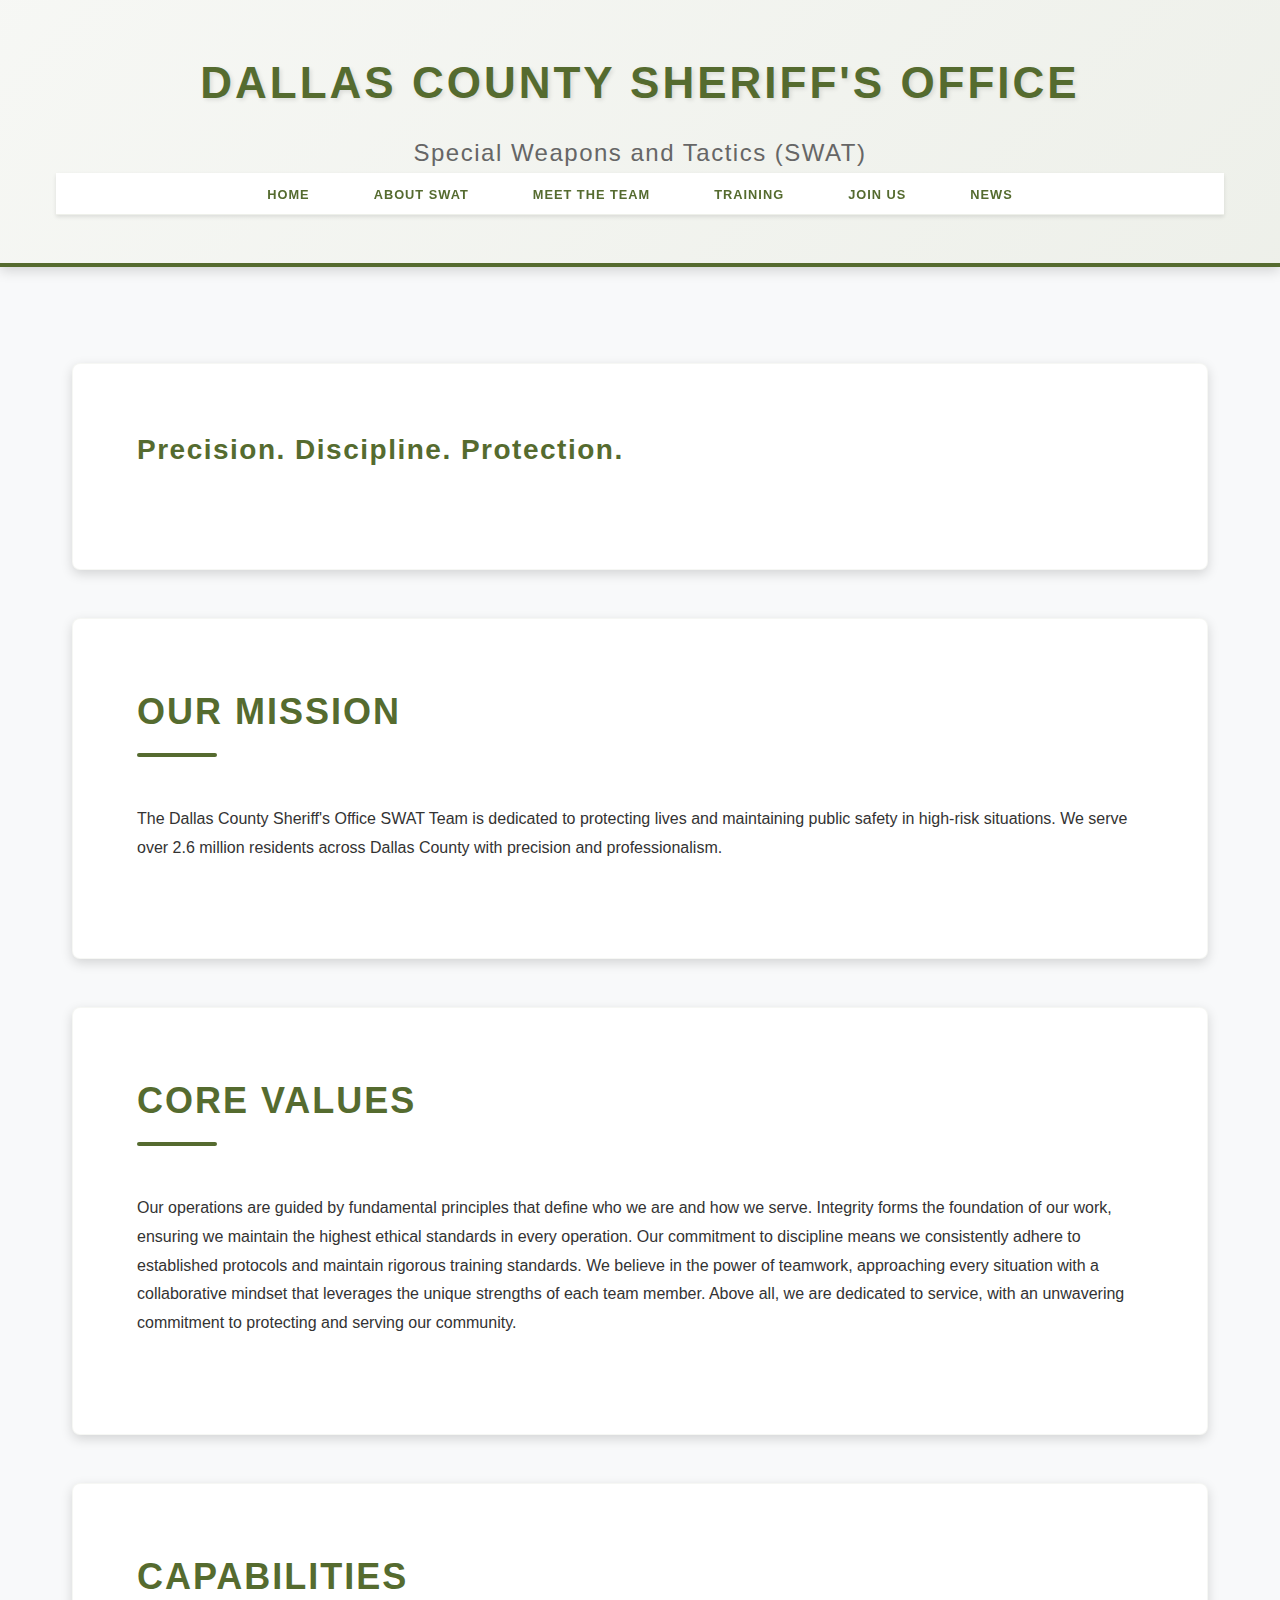
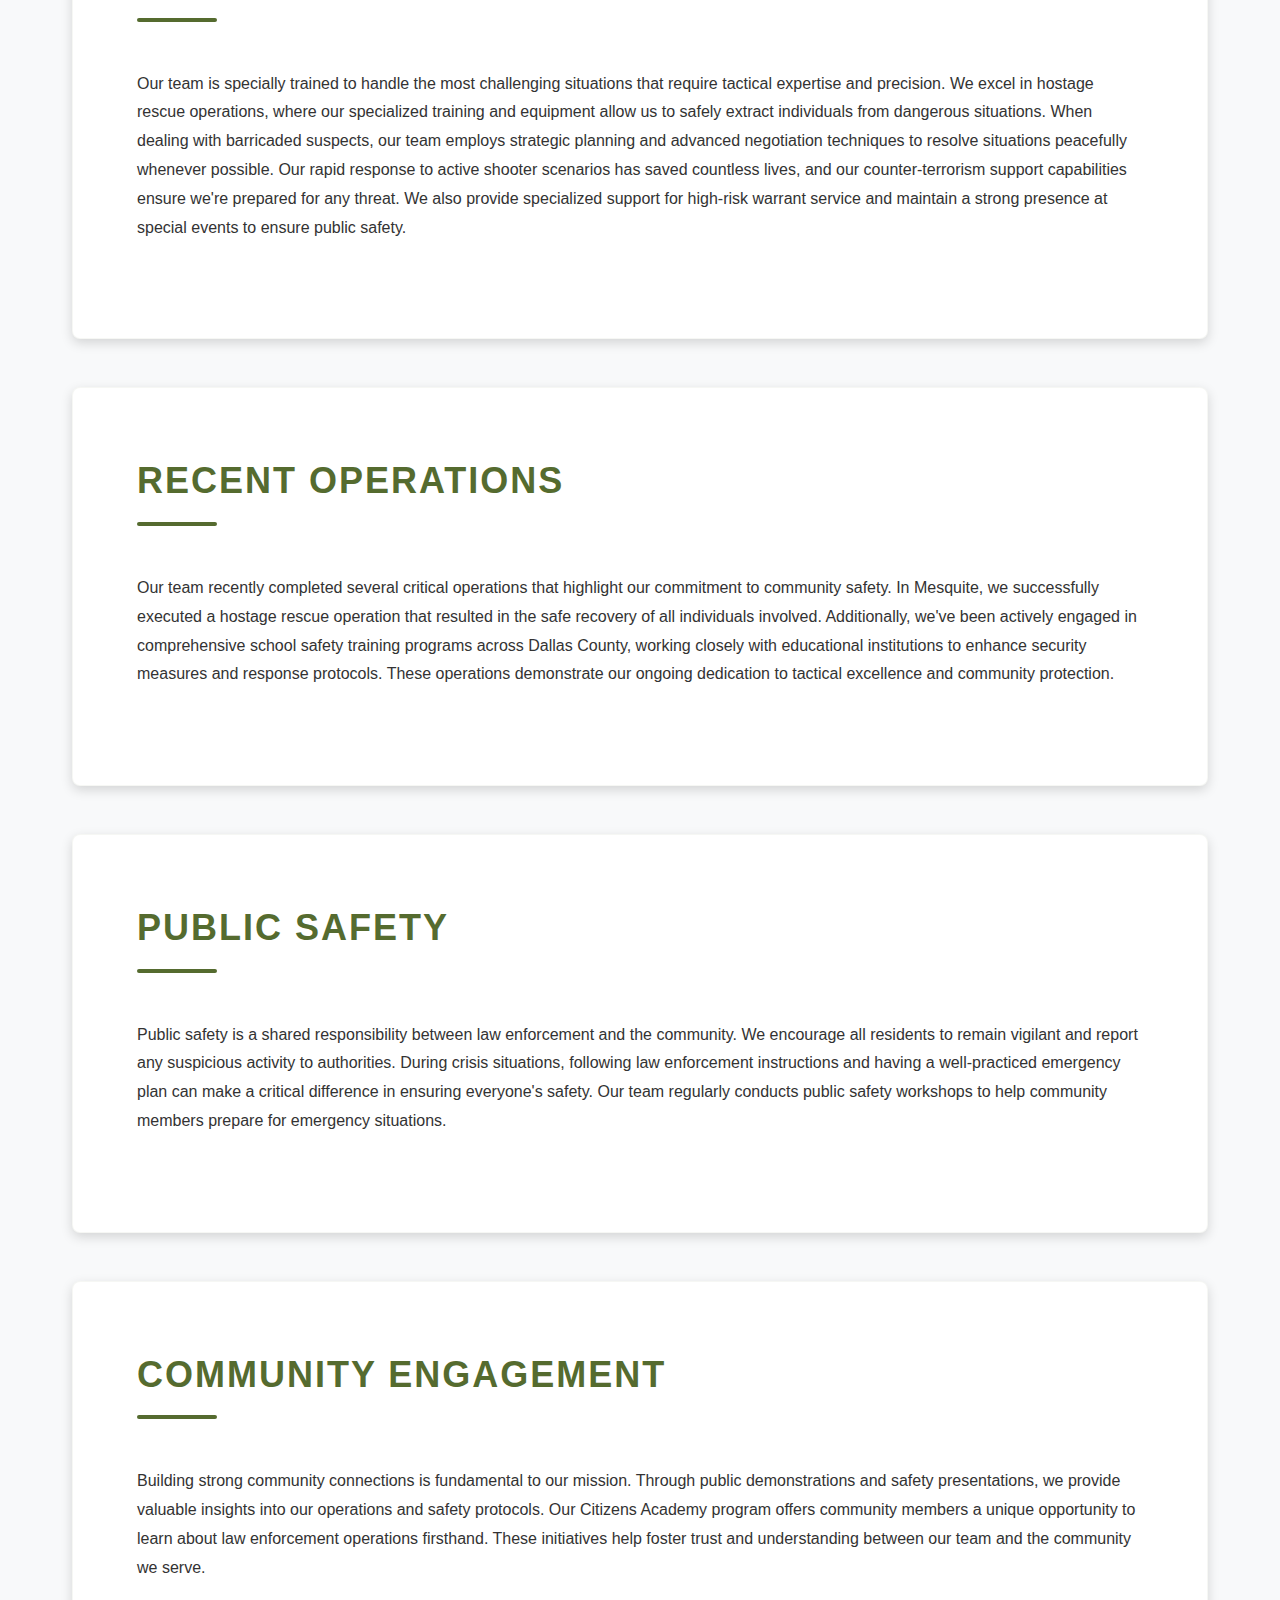
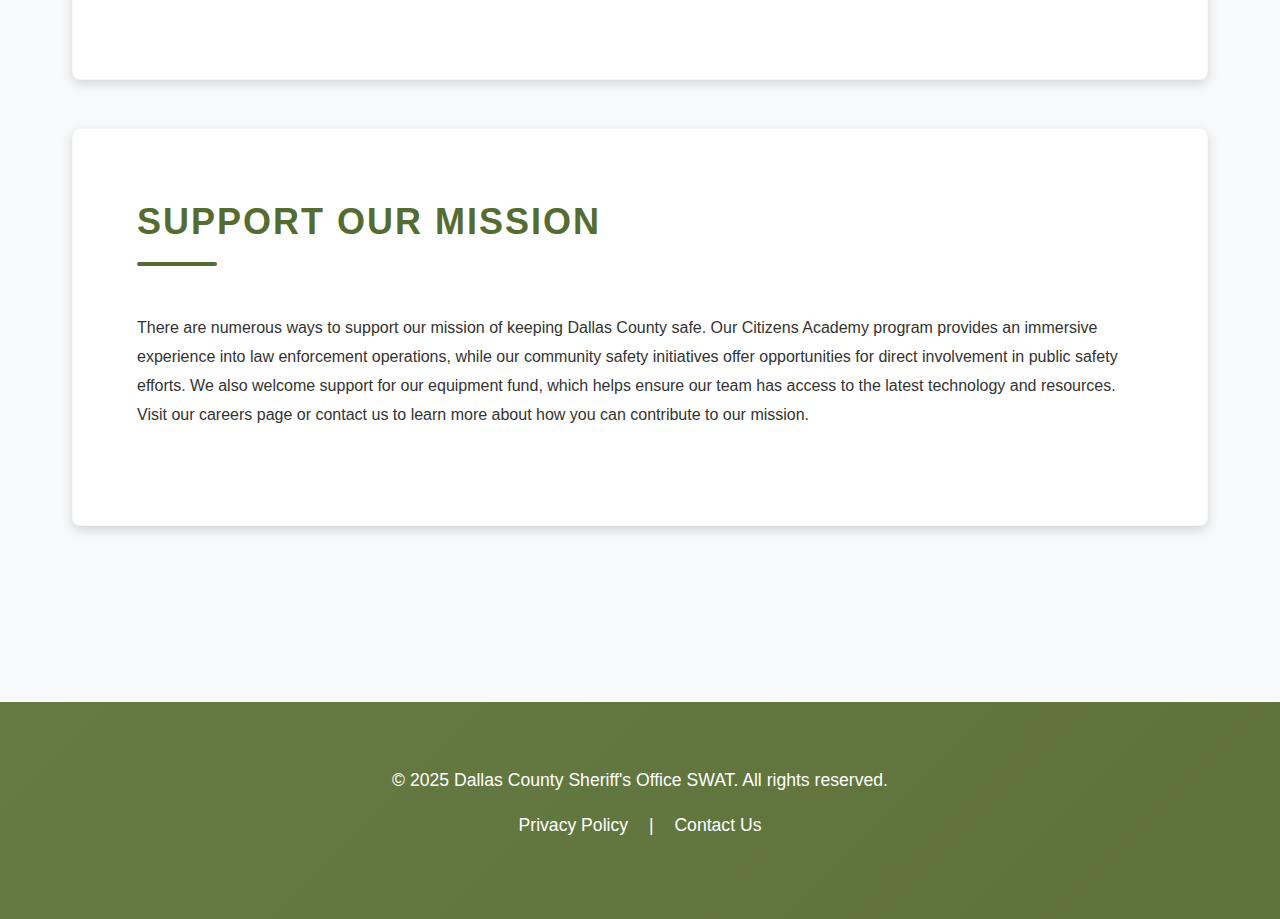
<file: index.html>
<!DOCTYPE html>
<html lang="en">
<head>
  <meta charset="UTF-8" />
  <meta name="viewport" content="width=device-width, initial-scale=1" />
  <meta name="description" content="Official homepage of the Dallas County Sheriff's Office SWAT team." />
  <title>DCSO SWAT | Dallas County Sheriff's Office</title>
  <link rel="stylesheet" href="home.css" />
</head>

<body>

  <header>
    <div class="container">
      <h1>Dallas County Sheriff's Office</h1>
      <h2>Special Weapons and Tactics (SWAT)</h2>
      <nav>
        <ul>
          <li><a href="index.html">Home</a></li>
          <li><a href="about.html">About SWAT</a></li>
          <li><a href="team.html">Meet the Team</a></li>
          <li><a href="training.html">Training</a></li>
          <li><a href="careers.html">Join Us</a></li>
          <li><a href="news.html">News</a></li>
        </ul>
      </nav>
    </div>
  </header>

  <main>

    <!-- Introduction Section -->
    <section>
      <div class="container">
        <h3>Precision. Discipline. Protection.</h3>
      </div>
    </section>

    <!-- Mission Section -->
    <section>
      <div class="container">
        <h2>Our Mission</h2>
        <p>The Dallas County Sheriff's Office SWAT Team is dedicated to protecting lives and maintaining public safety in high-risk situations. We serve over 2.6 million residents across Dallas County with precision and professionalism.</p>
      </div>
    </section>

    <!-- Core Values Section -->
    <section>
      <div class="container">
        <h2>Core Values</h2>
        <p>Our operations are guided by fundamental principles that define who we are and how we serve. Integrity forms the foundation of our work, ensuring we maintain the highest ethical standards in every operation. Our commitment to discipline means we consistently adhere to established protocols and maintain rigorous training standards. We believe in the power of teamwork, approaching every situation with a collaborative mindset that leverages the unique strengths of each team member. Above all, we are dedicated to service, with an unwavering commitment to protecting and serving our community.</p>
      </div>
    </section>

    <!-- Capabilities Section -->
    <section>
      <div class="container">
        <h2>Capabilities</h2>
        <p>Our team is specially trained to handle the most challenging situations that require tactical expertise and precision. We excel in hostage rescue operations, where our specialized training and equipment allow us to safely extract individuals from dangerous situations. When dealing with barricaded suspects, our team employs strategic planning and advanced negotiation techniques to resolve situations peacefully whenever possible. Our rapid response to active shooter scenarios has saved countless lives, and our counter-terrorism support capabilities ensure we're prepared for any threat. We also provide specialized support for high-risk warrant service and maintain a strong presence at special events to ensure public safety.</p>
      </div>
    </section>

    <!-- Recent Operations Section -->
    <section>
      <div class="container">
        <h2>Recent Operations</h2>
        <p>Our team recently completed several critical operations that highlight our commitment to community safety. In Mesquite, we successfully executed a hostage rescue operation that resulted in the safe recovery of all individuals involved. Additionally, we've been actively engaged in comprehensive school safety training programs across Dallas County, working closely with educational institutions to enhance security measures and response protocols. These operations demonstrate our ongoing dedication to tactical excellence and community protection.</p>
      </div>
    </section>

    <!-- Public Safety Section -->
    <section>
      <div class="container">
        <h2>Public Safety</h2>
        <p>Public safety is a shared responsibility between law enforcement and the community. We encourage all residents to remain vigilant and report any suspicious activity to authorities. During crisis situations, following law enforcement instructions and having a well-practiced emergency plan can make a critical difference in ensuring everyone's safety. Our team regularly conducts public safety workshops to help community members prepare for emergency situations.</p>
      </div>
    </section>

    <!-- Community Section -->
    <section>
      <div class="container">
        <h2>Community Engagement</h2>
        <p>Building strong community connections is fundamental to our mission. Through public demonstrations and safety presentations, we provide valuable insights into our operations and safety protocols. Our Citizens Academy program offers community members a unique opportunity to learn about law enforcement operations firsthand. These initiatives help foster trust and understanding between our team and the community we serve.</p>
      </div>
    </section>

    <!-- Support Section -->
    <section>
      <div class="container">
        <h2>Support Our Mission</h2>
        <p>There are numerous ways to support our mission of keeping Dallas County safe. Our Citizens Academy program provides an immersive experience into law enforcement operations, while our community safety initiatives offer opportunities for direct involvement in public safety efforts. We also welcome support for our equipment fund, which helps ensure our team has access to the latest technology and resources. Visit our careers page or contact us to learn more about how you can contribute to our mission.</p>
      </div>
    </section>

  </main>

  <footer>
    <div class="container">
      <p>&copy; 2025 Dallas County Sheriff's Office SWAT. All rights reserved.</p>
      <p><a href="privacy.html">Privacy Policy</a> | <a href="contact.html">Contact Us</a></p>
    </div>
  </footer>
  <script src="home.js"></script>
</body>
</html>
</file>
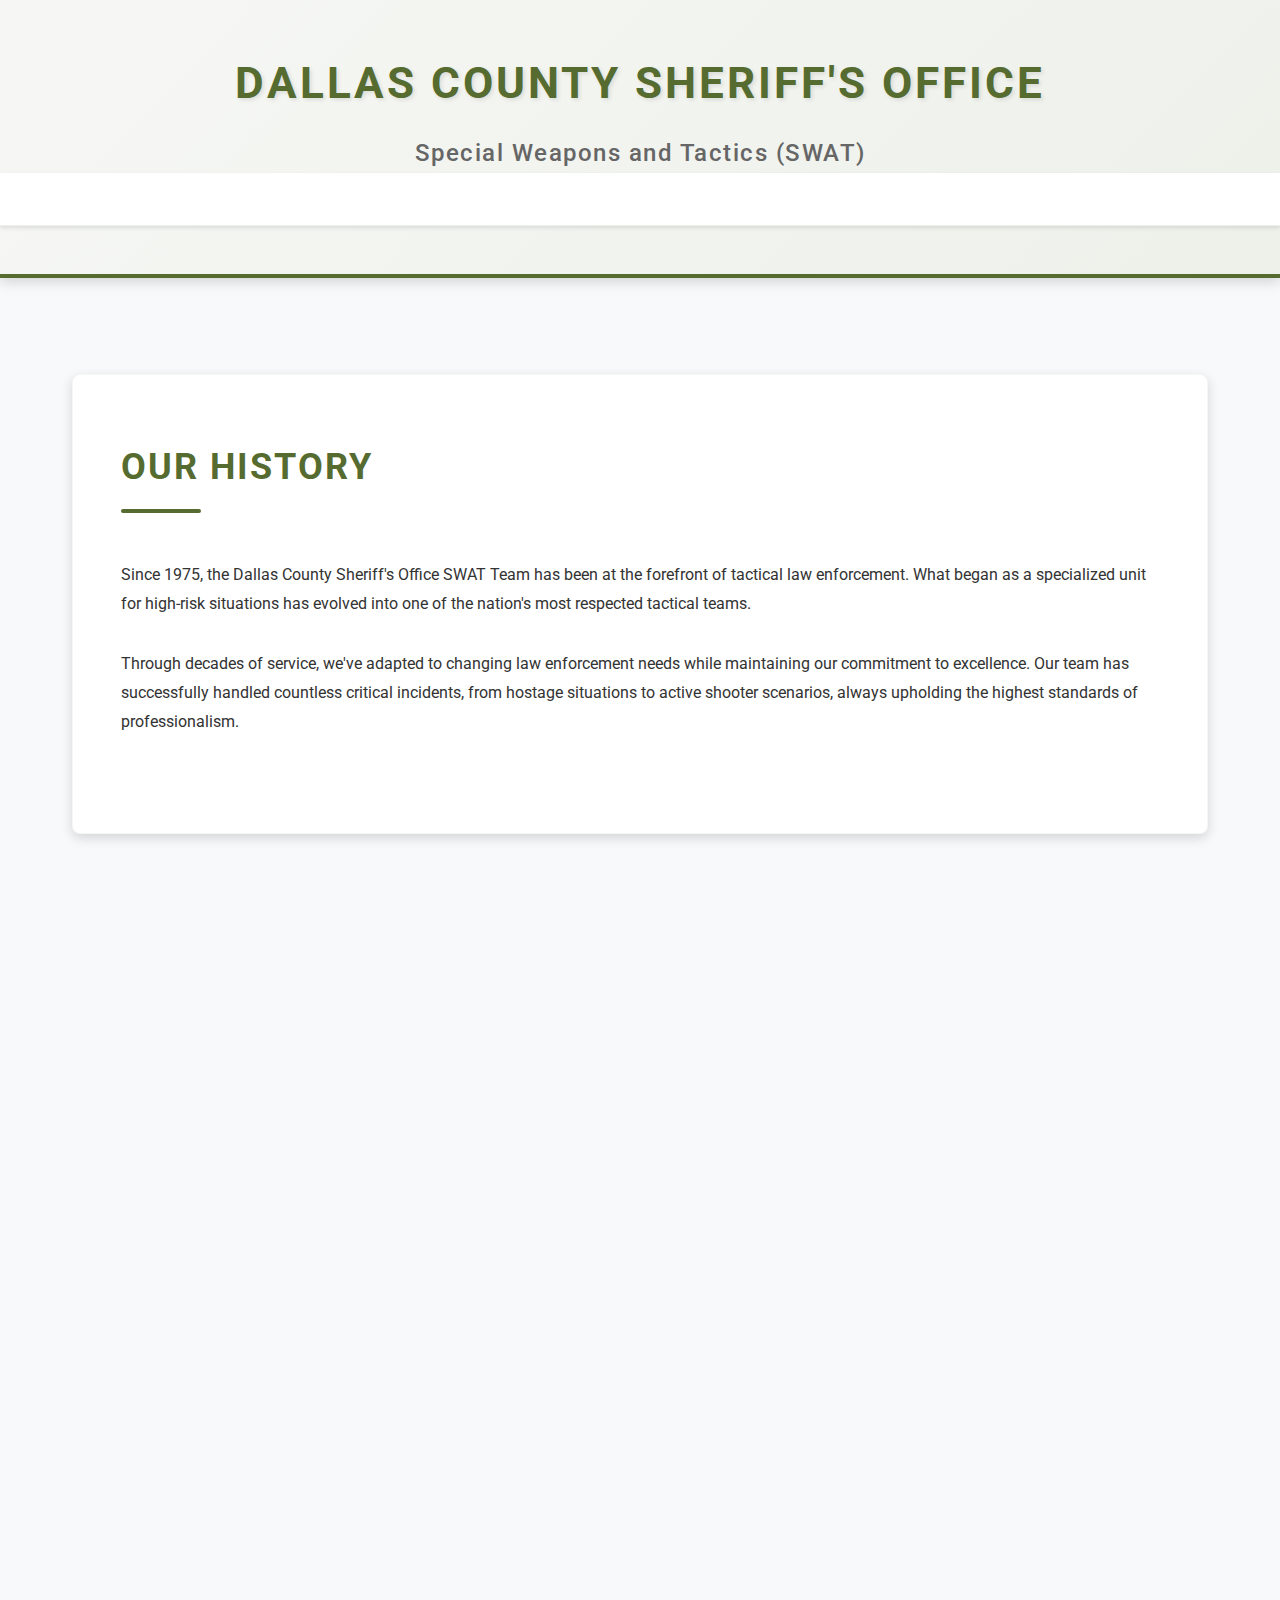
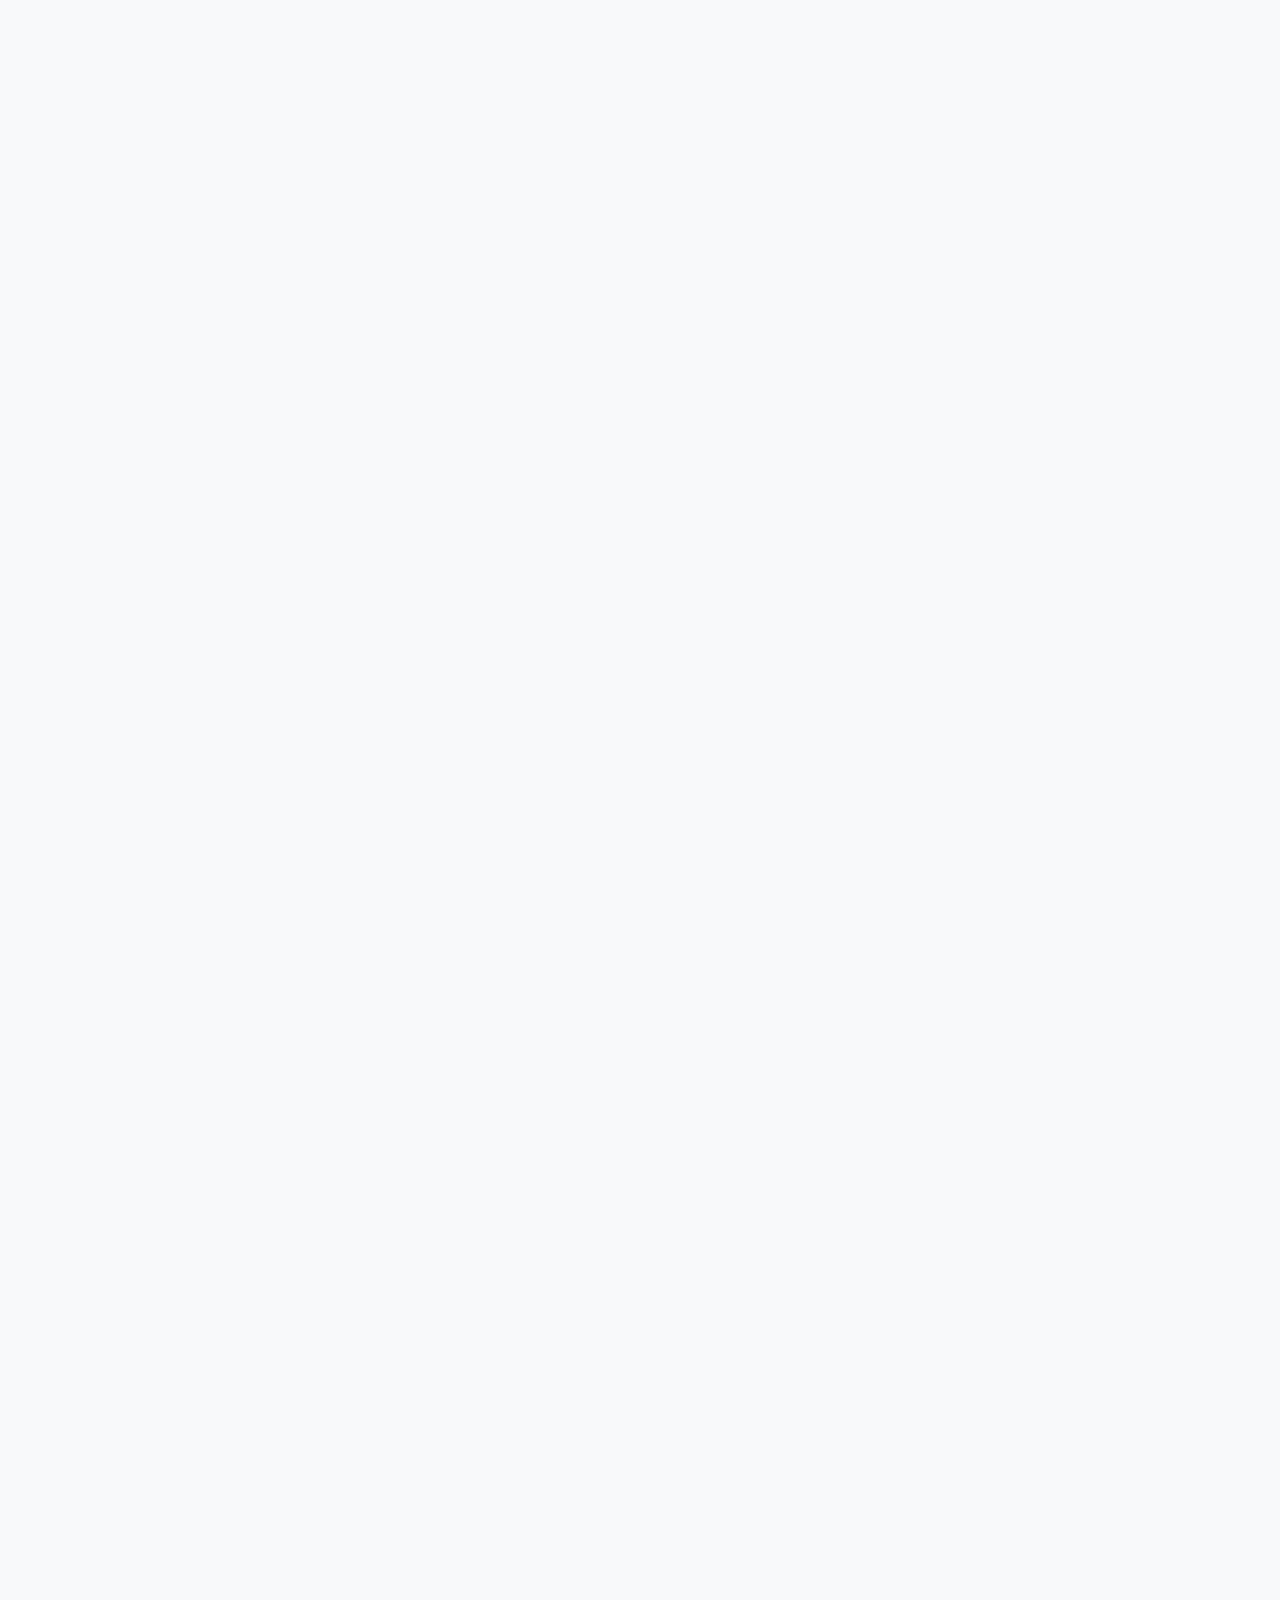
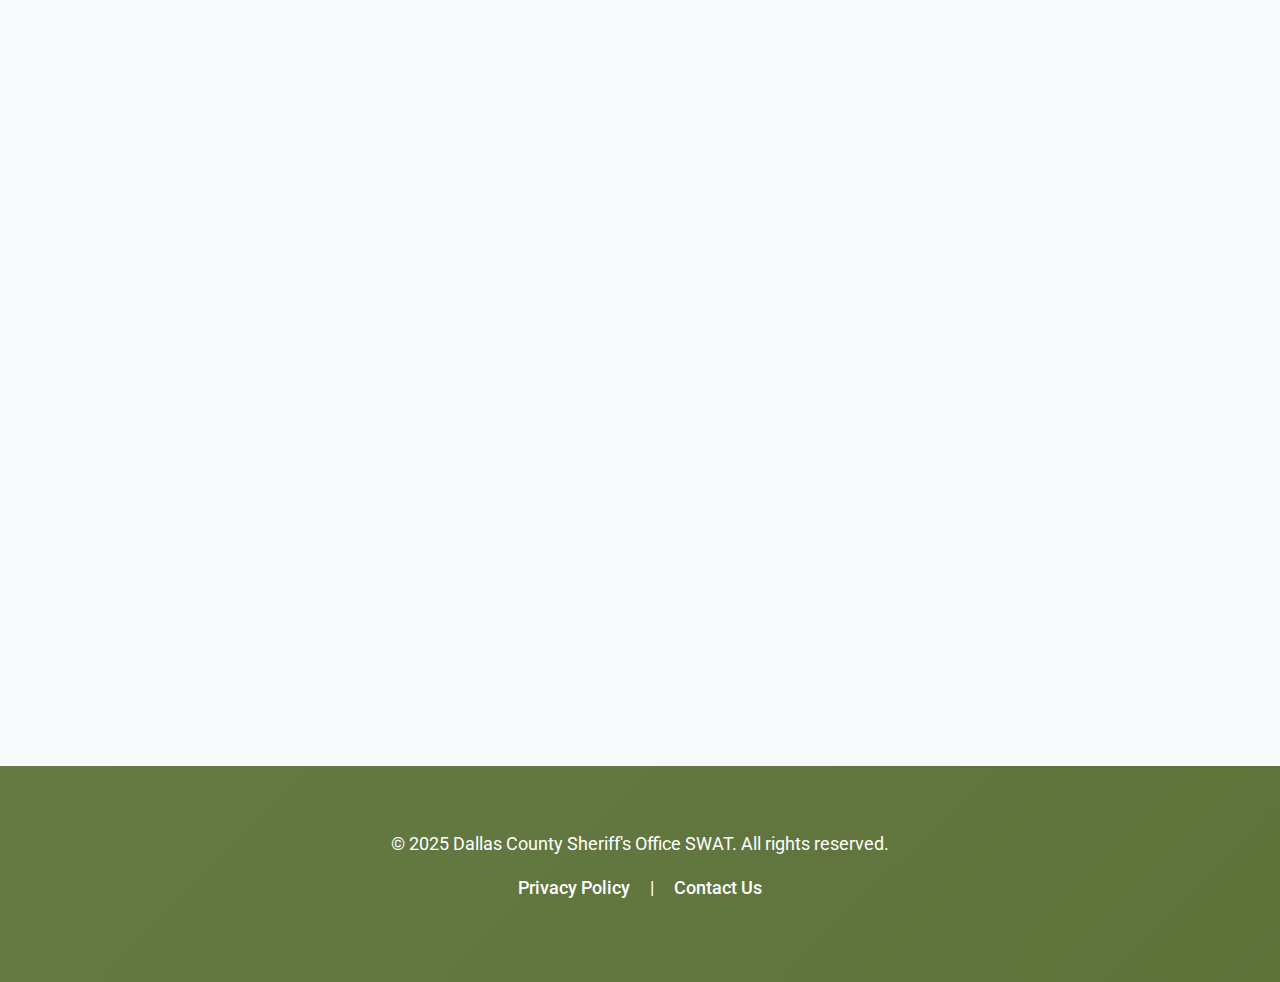
<file: about.html>
<!DOCTYPE html>
<html lang="en">
<head>
  <meta charset="UTF-8" />
  <meta name="viewport" content="width=device-width, initial-scale=1" />
  <meta name="description" content="Learn about the Dallas County Sheriff's Office SWAT team - our history, mission, and capabilities." />
  <title>About DCSO SWAT | Dallas County Sheriff's Office</title>
  <link rel="preconnect" href="https://fonts.googleapis.com">
  <link rel="preconnect" href="https://fonts.gstatic.com" crossorigin>
  <link href="https://fonts.googleapis.com/css2?family=Roboto:wght@300;400;500;700&display=swap" rel="stylesheet">
  <link rel="stylesheet" href="about.css" />
  <script src="about.js" defer></script>
</head>

<body>
  <header>
    <div class="container">
      <h1>Dallas County Sheriff's Office</h1>
      <h2>Special Weapons and Tactics (SWAT)</h2>
      <nav>
        <ul>
          <li><a href="index.html">Home</a></li>
          <li><a href="about.html" class="active">About SWAT</a></li>
          <li><a href="team.html">Meet the Team</a></li>
          <li><a href="training.html">Training</a></li>
          <li><a href="careers.html">Join Us</a></li>
          <li><a href="news.html">News</a></li>
        </ul>
      </nav>
    </div>
  </header>

  <main>
    <!-- History Section -->
    <section id="history">
      <h2>Our History</h2>
      <p>Since 1975, the Dallas County Sheriff's Office SWAT Team has been at the forefront of tactical law enforcement. What began as a specialized unit for high-risk situations has evolved into one of the nation's most respected tactical teams.</p>
      <p>Through decades of service, we've adapted to changing law enforcement needs while maintaining our commitment to excellence. Our team has successfully handled countless critical incidents, from hostage situations to active shooter scenarios, always upholding the highest standards of professionalism.</p>
    </section>

    <!-- Mission and Values Section -->
    <section id="mission">
      <h2>Mission & Values</h2>
      <p>The Dallas County Sheriff's Office SWAT Team is dedicated to protecting lives and property through specialized tactical response, crisis intervention, and community engagement. We operate with precision, professionalism, and respect for all individuals.</p>
      <p>At the core of our operations lies an unwavering commitment to integrity. Every decision we make, every action we take, is guided by the highest ethical standards. We believe that excellence is not just a goal but a daily practice, reflected in our meticulous attention to detail and our relentless pursuit of perfection in tactical response.</p>
      <p>Teamwork forms the foundation of our success. Through constant collaboration and mutual trust, we've built a cohesive unit where each member's strengths complement the others. Our service extends beyond tactical operations - we are dedicated to protecting and serving our community in every aspect of our work. Innovation drives our continuous improvement, as we constantly evolve our tactics and technology to meet new challenges.</p>
    </section>

    <!-- Organization Structure Section -->
    <section id="structure">
      <h2>Team Structure</h2>
      <p>Our SWAT team is organized into specialized units, each with unique responsibilities and expertise. The Entry Team handles high-risk entries and close-quarters combat, while the Sniper Team provides precision marksmanship and overwatch. Our Negotiation Team focuses on crisis communication and de-escalation.</p>
      <p>Additional specialized units include the K-9 Unit for tracking and detection, the Medical Team for tactical emergency support, and the Support Team managing logistics and communications. Each unit works in perfect harmony, creating a comprehensive tactical response system that can handle any situation with precision and efficiency.</p>
    </section>

    <!-- Equipment and Capabilities Section -->
    <section id="equipment">
      <h2>Equipment & Capabilities</h2>
      <p>We maintain state-of-the-art equipment to handle any situation effectively. Our advanced ballistic protection systems provide maximum safety for our officers while maintaining mobility. Our specialized breaching tools and equipment allow us to make rapid, controlled entries when necessary.</p>
      <p>Our technological capabilities include cutting-edge night vision and thermal imaging systems that give us the advantage in low-light conditions. Our fleet of armored vehicles provides secure transportation and protection in high-risk environments. We maintain a comprehensive array of less-lethal options for crowd control situations, ensuring we can respond appropriately to various scenarios.</p>
      <p>Advanced communication systems keep our team connected and coordinated during operations, while our tactical medical equipment enables immediate field treatment when needed. This comprehensive equipment suite ensures we're prepared for any situation that may arise.</p>
    </section>

    <!-- Training Section -->
    <section id="training">
      <h2>Training & Certification</h2>
      <p>Our team maintains rigorous training standards through monthly tactical exercises, quarterly full-team operations, and annual certification requirements. We conduct specialized training in various tactical disciplines and maintain regular joint training with federal and state partners.</p>
    </section>

    <!-- Community Engagement Section -->
    <section id="community">
      <h2>Community Engagement</h2>
      <p>We believe in building strong community connections through outreach programs and initiatives. Our efforts include public demonstrations, school safety programs, community events, and our Citizen's Academy program.</p>
    </section>

    <!-- Partnerships Section -->
    <section id="partnerships">
      <h2>Strategic Partnerships</h2>
      <p>We maintain strong partnerships with the Dallas Police Department, Texas DPS, FBI, ATF, and local emergency services. These collaborations ensure coordinated responses to critical incidents and effective resource sharing.</p>
    </section>
  </main>

  <footer>
    <p>&copy; 2025 Dallas County Sheriff's Office SWAT. All rights reserved.</p>
    <p><a href="privacy.html">Privacy Policy</a> | <a href="contact.html">Contact Us</a></p>
  </footer>
</body>
</html>
</file>
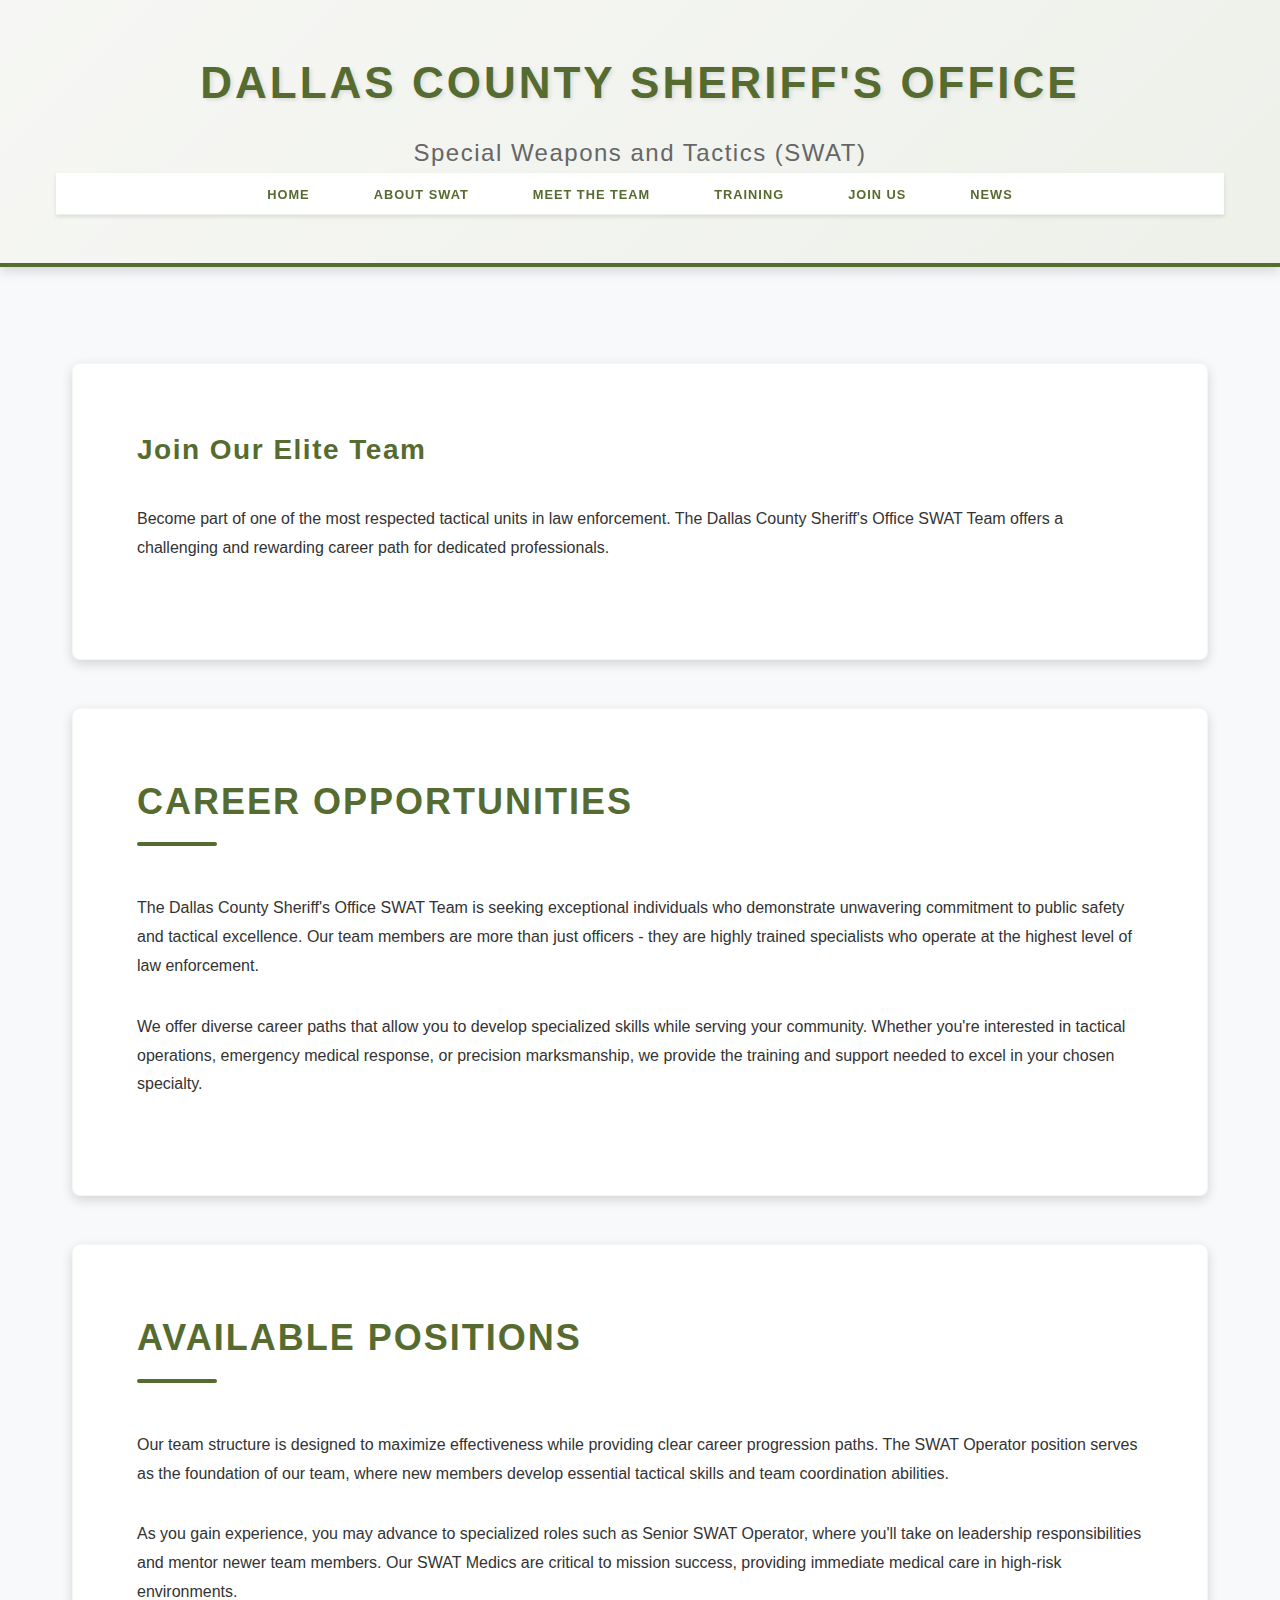
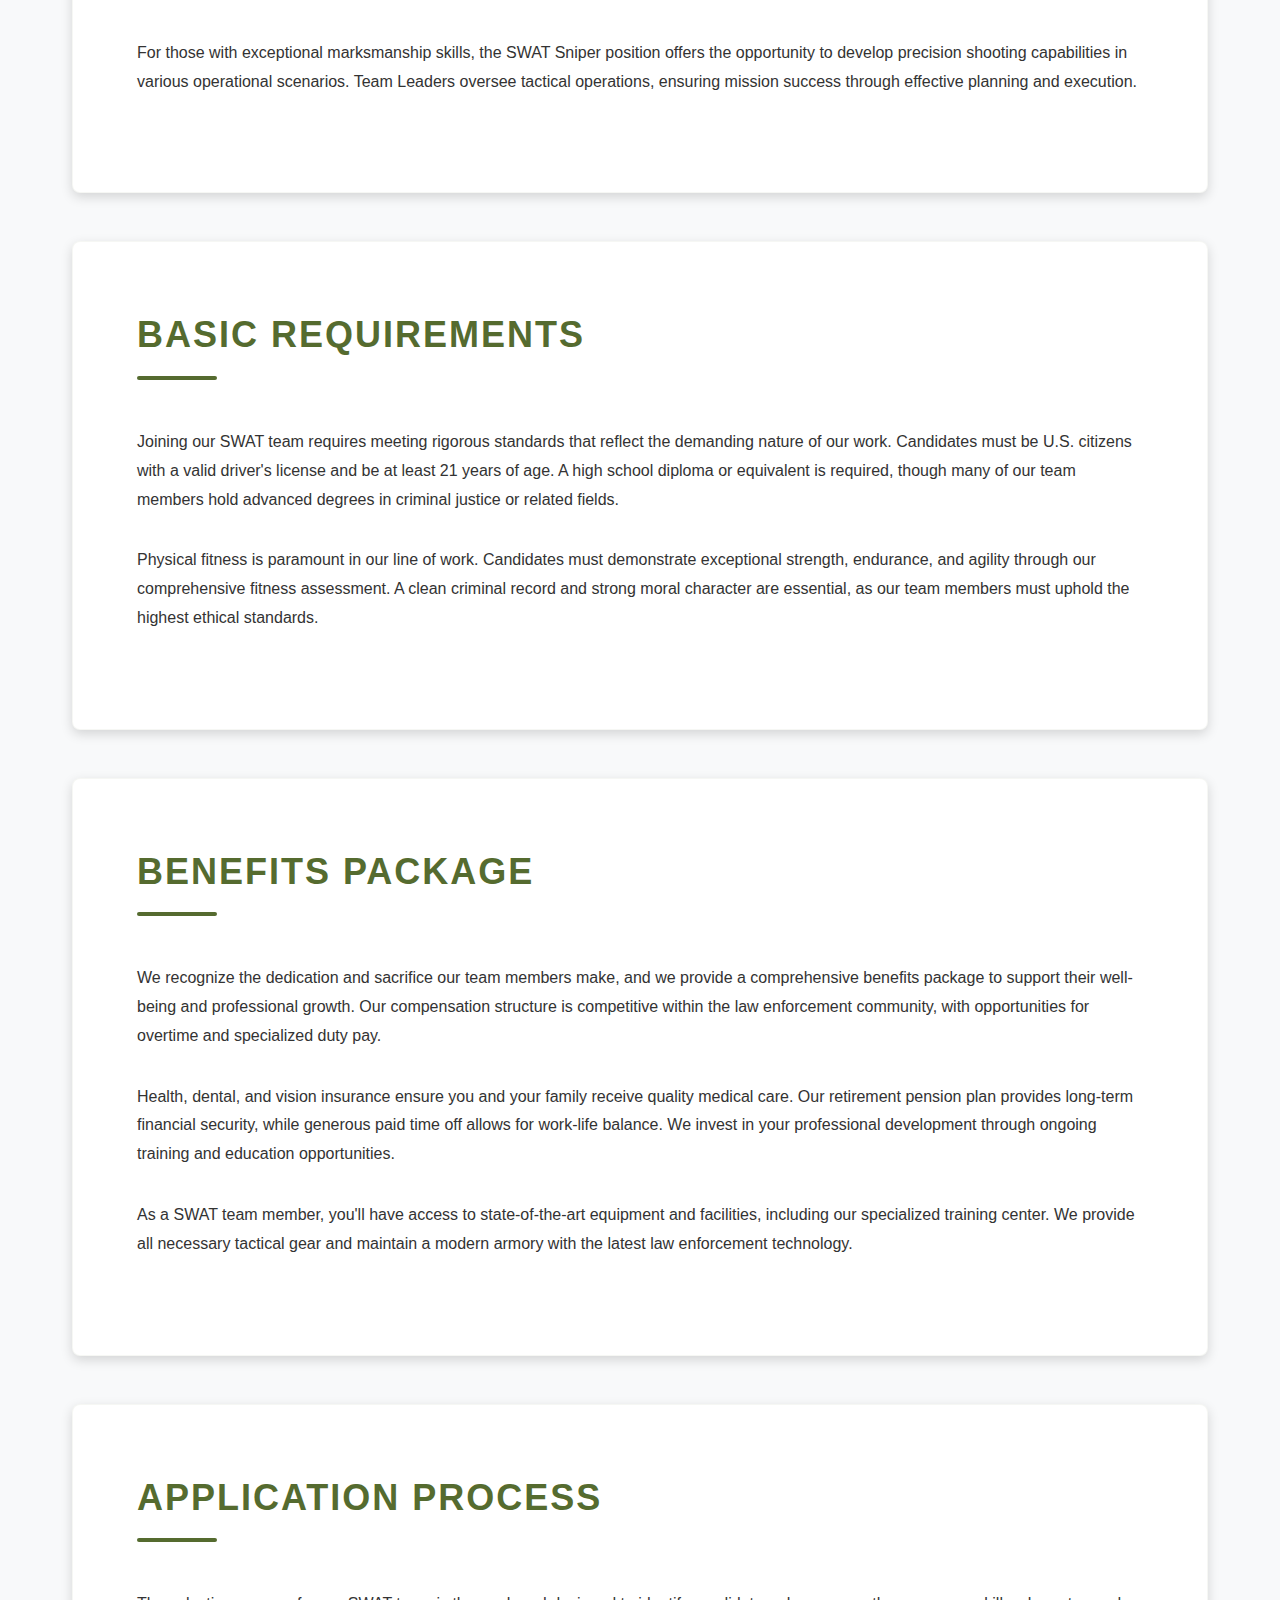
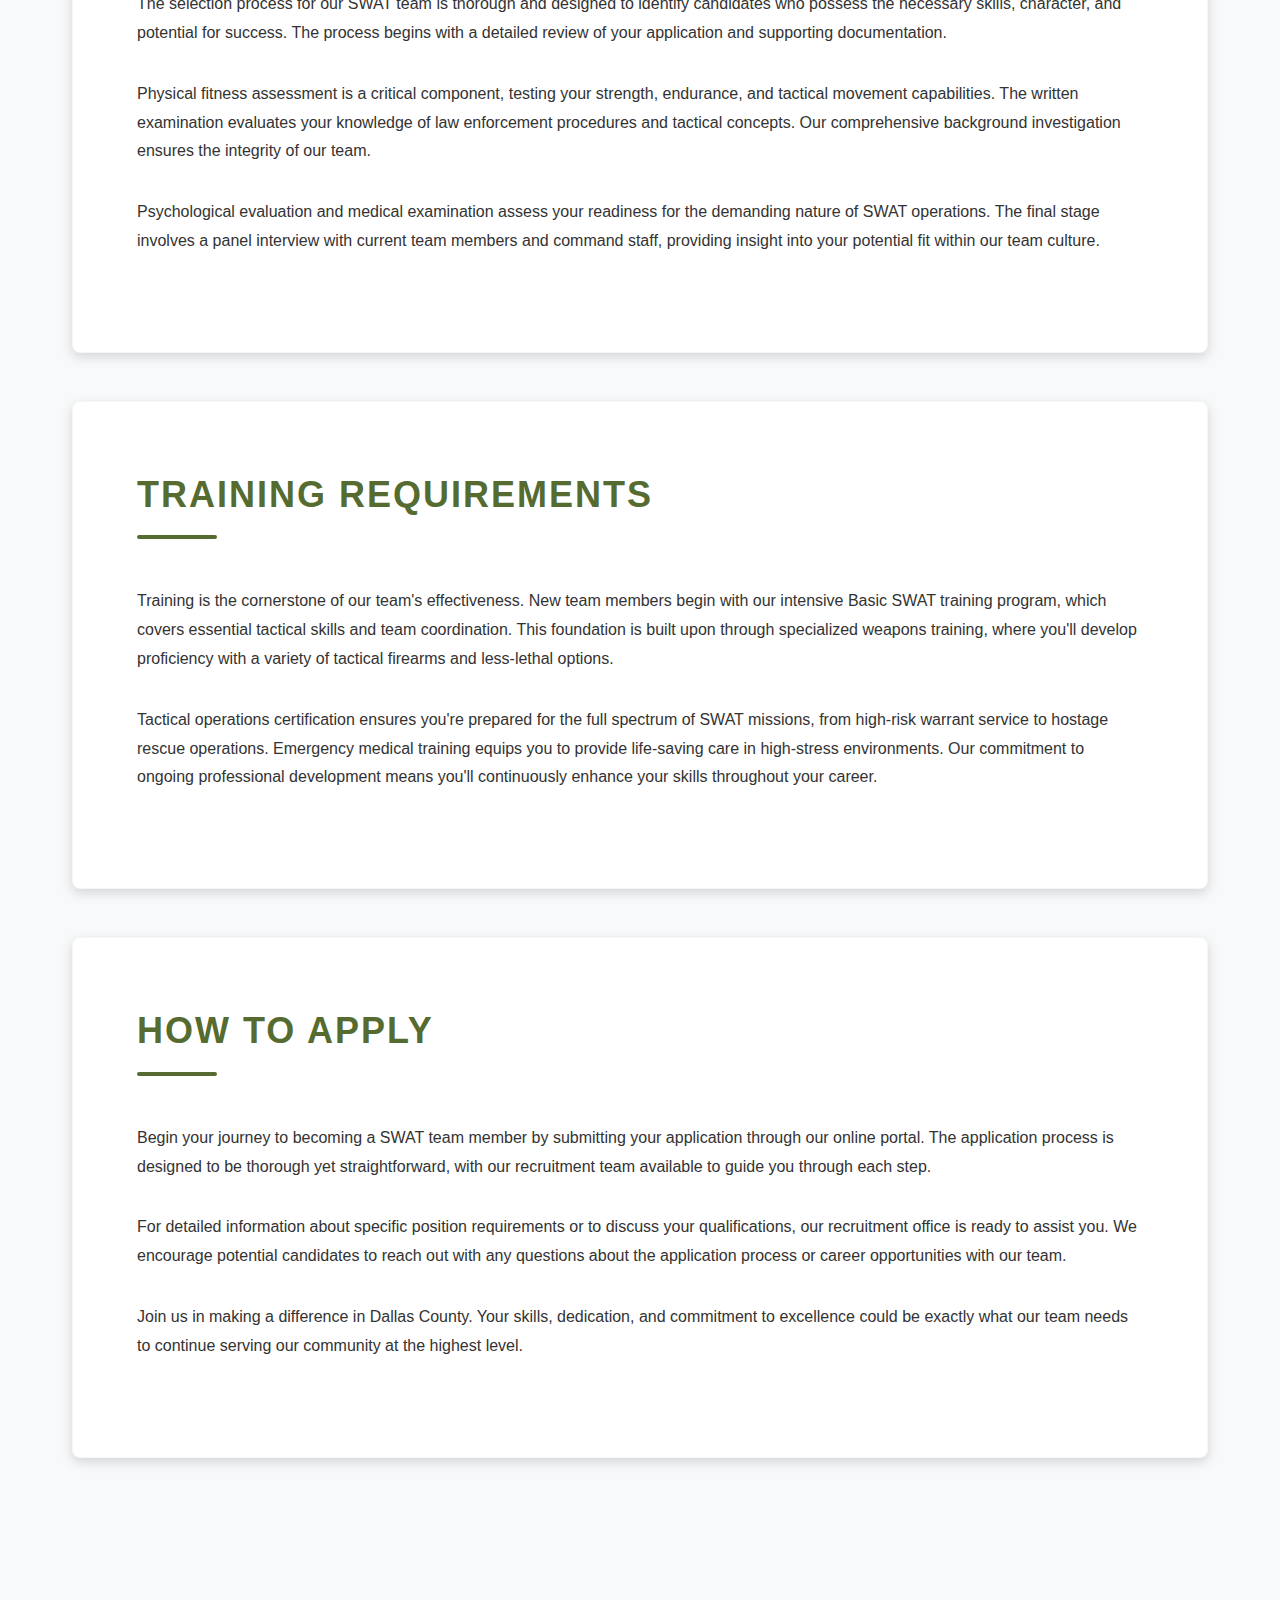
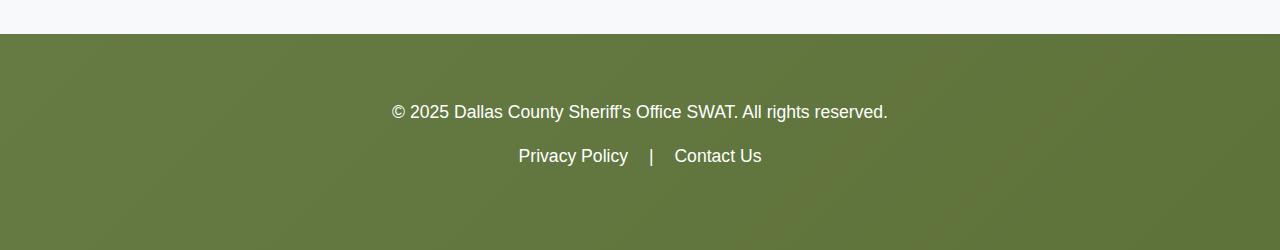
<file: careers.html>
<!DOCTYPE html>
<html lang="en">
<head>
  <meta charset="UTF-8" />
  <meta name="viewport" content="width=device-width, initial-scale=1" />
  <meta name="description" content="Join the Dallas County Sheriff's Office SWAT team. Learn about career opportunities and requirements." />
  <title>DCSO SWAT Careers | Dallas County Sheriff's Office</title>
  <link rel="stylesheet" href="home.css" />
</head>

<body>
  <header>
    <div class="container">
      <h1>Dallas County Sheriff's Office</h1>
      <h2>Special Weapons and Tactics (SWAT)</h2>
      <nav>
        <ul>
          <li><a href="index.html">Home</a></li>
          <li><a href="about.html">About SWAT</a></li>
          <li><a href="team.html">Meet the Team</a></li>
          <li><a href="training.html">Training</a></li>
          <li><a href="careers.html" class="active">Join Us</a></li>
          <li><a href="news.html">News</a></li>        </ul>
      </nav>
    </div>
  </header>

  <main>
    <!-- Introduction Section -->
    <section>
      <div class="container">
        <h3>Join Our Elite Team</h3>
        <p>Become part of one of the most respected tactical units in law enforcement. The Dallas County Sheriff's Office SWAT Team offers a challenging and rewarding career path for dedicated professionals.</p>
      </div>
    </section>

    <!-- Career Overview Section -->
    <section>
      <div class="container">
        <h2>Career Opportunities</h2>
        <p>The Dallas County Sheriff's Office SWAT Team is seeking exceptional individuals who demonstrate unwavering commitment to public safety and tactical excellence. Our team members are more than just officers - they are highly trained specialists who operate at the highest level of law enforcement.</p>
        <p>We offer diverse career paths that allow you to develop specialized skills while serving your community. Whether you're interested in tactical operations, emergency medical response, or precision marksmanship, we provide the training and support needed to excel in your chosen specialty.</p>
      </div>
    </section>

    <!-- Positions Section -->
    <section>
      <div class="container">
        <h2>Available Positions</h2>
        <p>Our team structure is designed to maximize effectiveness while providing clear career progression paths. The SWAT Operator position serves as the foundation of our team, where new members develop essential tactical skills and team coordination abilities.</p>
        <p>As you gain experience, you may advance to specialized roles such as Senior SWAT Operator, where you'll take on leadership responsibilities and mentor newer team members. Our SWAT Medics are critical to mission success, providing immediate medical care in high-risk environments.</p>
        <p>For those with exceptional marksmanship skills, the SWAT Sniper position offers the opportunity to develop precision shooting capabilities in various operational scenarios. Team Leaders oversee tactical operations, ensuring mission success through effective planning and execution.</p>
      </div>
    </section>

    <!-- Requirements Section -->
    <section>
      <div class="container">
        <h2>Basic Requirements</h2>
        <p>Joining our SWAT team requires meeting rigorous standards that reflect the demanding nature of our work. Candidates must be U.S. citizens with a valid driver's license and be at least 21 years of age. A high school diploma or equivalent is required, though many of our team members hold advanced degrees in criminal justice or related fields.</p>
        <p>Physical fitness is paramount in our line of work. Candidates must demonstrate exceptional strength, endurance, and agility through our comprehensive fitness assessment. A clean criminal record and strong moral character are essential, as our team members must uphold the highest ethical standards.</p>
      </div>
    </section>

    <!-- Benefits Section -->
    <section>
      <div class="container">
        <h2>Benefits Package</h2>
        <p>We recognize the dedication and sacrifice our team members make, and we provide a comprehensive benefits package to support their well-being and professional growth. Our compensation structure is competitive within the law enforcement community, with opportunities for overtime and specialized duty pay.</p>
        <p>Health, dental, and vision insurance ensure you and your family receive quality medical care. Our retirement pension plan provides long-term financial security, while generous paid time off allows for work-life balance. We invest in your professional development through ongoing training and education opportunities.</p>
        <p>As a SWAT team member, you'll have access to state-of-the-art equipment and facilities, including our specialized training center. We provide all necessary tactical gear and maintain a modern armory with the latest law enforcement technology.</p>
      </div>
    </section>

    <!-- Application Process Section -->
    <section>
      <div class="container">
        <h2>Application Process</h2>
        <p>The selection process for our SWAT team is thorough and designed to identify candidates who possess the necessary skills, character, and potential for success. The process begins with a detailed review of your application and supporting documentation.</p>
        <p>Physical fitness assessment is a critical component, testing your strength, endurance, and tactical movement capabilities. The written examination evaluates your knowledge of law enforcement procedures and tactical concepts. Our comprehensive background investigation ensures the integrity of our team.</p>
        <p>Psychological evaluation and medical examination assess your readiness for the demanding nature of SWAT operations. The final stage involves a panel interview with current team members and command staff, providing insight into your potential fit within our team culture.</p>
      </div>
    </section>

    <!-- Training Section -->
    <section>
      <div class="container">
        <h2>Training Requirements</h2>
        <p>Training is the cornerstone of our team's effectiveness. New team members begin with our intensive Basic SWAT training program, which covers essential tactical skills and team coordination. This foundation is built upon through specialized weapons training, where you'll develop proficiency with a variety of tactical firearms and less-lethal options.</p>
        <p>Tactical operations certification ensures you're prepared for the full spectrum of SWAT missions, from high-risk warrant service to hostage rescue operations. Emergency medical training equips you to provide life-saving care in high-stress environments. Our commitment to ongoing professional development means you'll continuously enhance your skills throughout your career.</p>
      </div>
    </section>

    <!-- Apply Section -->
    <section>
      <div class="container">
        <h2>How to Apply</h2>
        <p>Begin your journey to becoming a SWAT team member by submitting your application through our online portal. The application process is designed to be thorough yet straightforward, with our recruitment team available to guide you through each step.</p>
        <p>For detailed information about specific position requirements or to discuss your qualifications, our recruitment office is ready to assist you. We encourage potential candidates to reach out with any questions about the application process or career opportunities with our team.</p>
        <p>Join us in making a difference in Dallas County. Your skills, dedication, and commitment to excellence could be exactly what our team needs to continue serving our community at the highest level.</p>
      </div>
    </section>
  </main>

  <footer>
    <div class="container">
      <p>&copy; 2025 Dallas County Sheriff's Office SWAT. All rights reserved.</p>
      <p><a href="privacy.html">Privacy Policy</a> | <a href="contact.html">Contact Us</a></p>
    </div>
  </footer>
  <script src="home.js"></script>
</body>
</html>
</file>
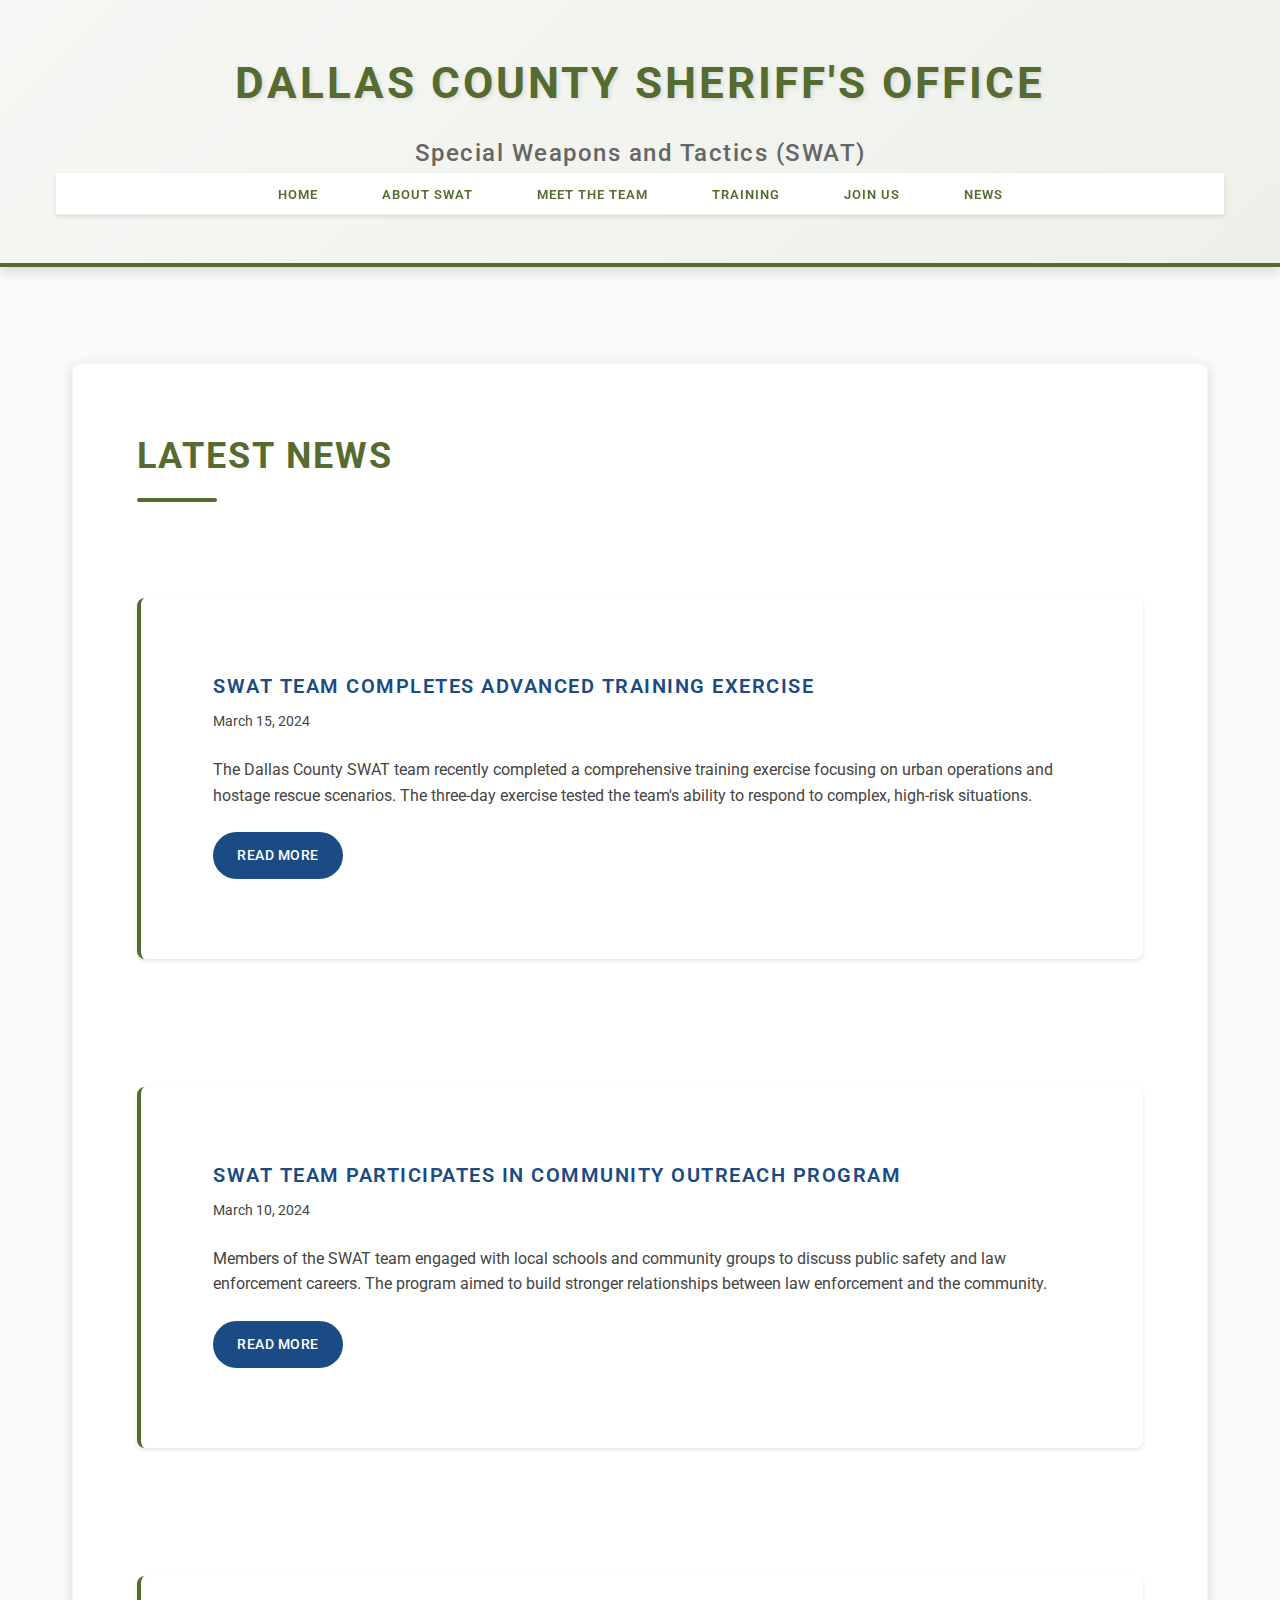
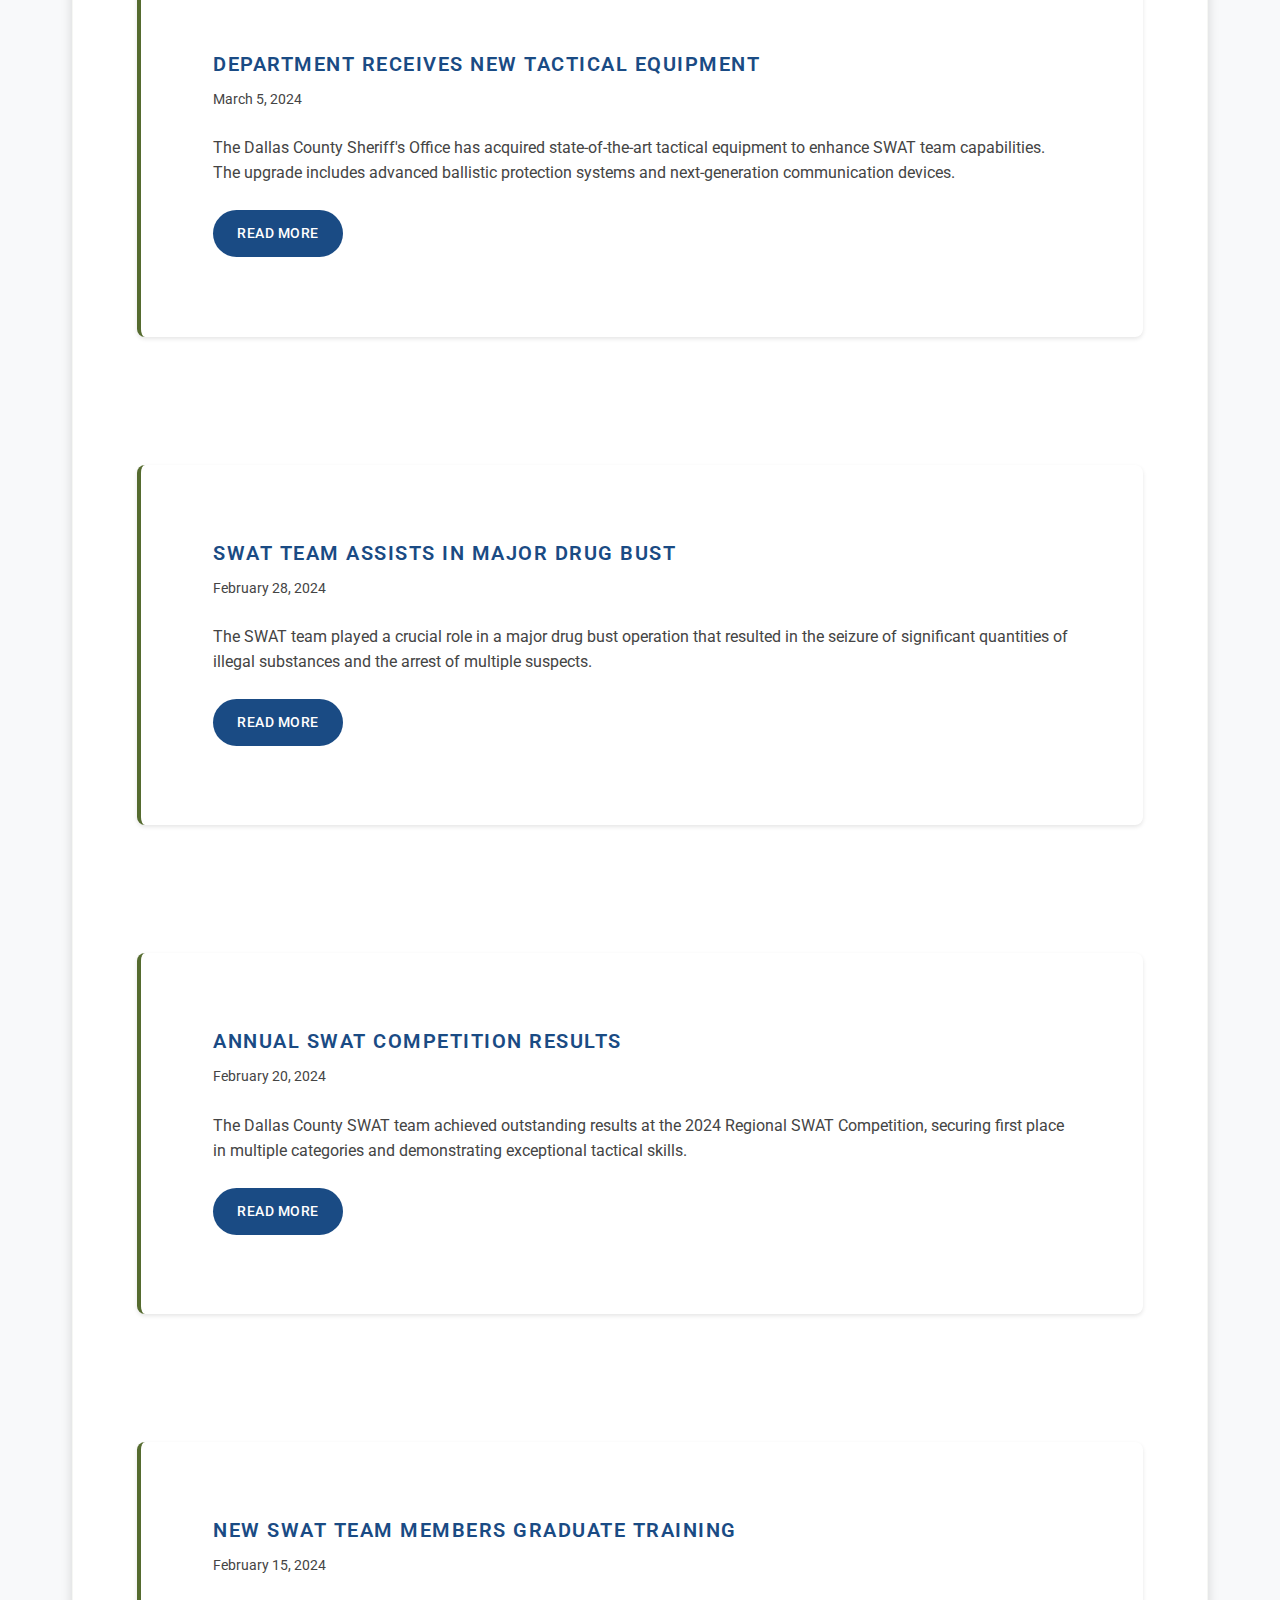
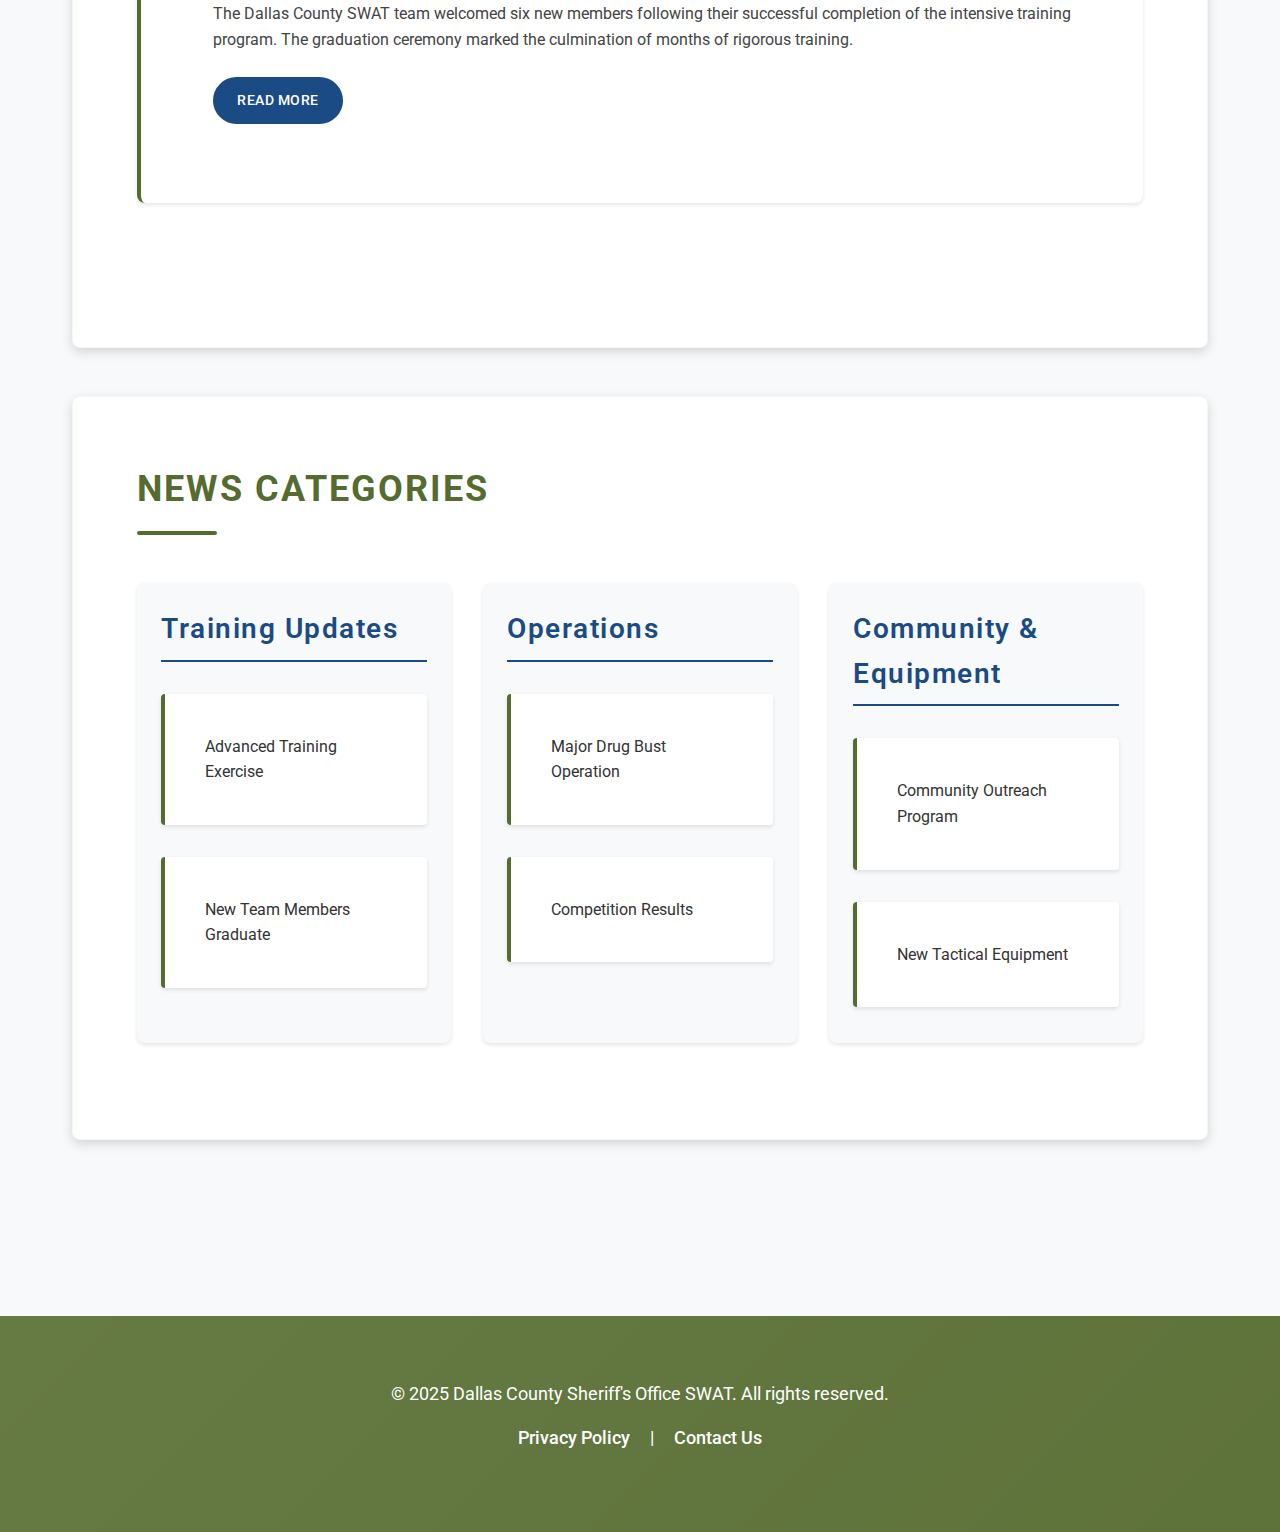
<file: news.html>
<!DOCTYPE html>
<html lang="en">
<head>
    <meta charset="UTF-8">
    <meta name="viewport" content="width=device-width, initial-scale=1.0">
    <meta name="description" content="Latest news and updates from the Dallas County Sheriff's Office SWAT team.">
    <title>SWAT News | Dallas County Sheriff's Office</title>
    <link rel="stylesheet" href="home.css">
    <link rel="stylesheet" href="news.css">
    <link href="https://fonts.googleapis.com/css2?family=Roboto:wght@400;500;700&display=swap" rel="stylesheet">
</head>
<body>
    <header>
        <div class="container">
            <h1>Dallas County Sheriff's Office</h1>
            <h2>Special Weapons and Tactics (SWAT)</h2>
            <nav>
                <ul>
                    <li><a href="index.html">Home</a></li>
                    <li><a href="about.html">About SWAT</a></li>
                    <li><a href="team.html">Meet the Team</a></li>
                    <li><a href="training.html">Training</a></li>
                    <li><a href="careers.html">Join Us</a></li>
                    <li><a href="news.html" class="active">News</a></li>
                </ul>
            </nav>
        </div>
    </header>

    <main>
        <section class="news-section">
            <div class="container">
                <h2 class="section-title">Latest News</h2>
                <div class="news-grid">
                    <article class="news-card">
                        <div class="news-content">
                            <h3>SWAT Team Completes Advanced Training Exercise</h3>
                            <p class="news-date">March 15, 2024</p>
                            <p>The Dallas County SWAT team recently completed a comprehensive training exercise focusing on urban operations and hostage rescue scenarios. The three-day exercise tested the team's ability to respond to complex, high-risk situations.</p>
                            <a href="news/swat-training-exercise.html" class="read-more">Read More</a>
                        </div>
                    </article>

                    <article class="news-card">
                        <div class="news-content">
                            <h3>SWAT Team Participates in Community Outreach Program</h3>
                            <p class="news-date">March 10, 2024</p>
                            <p>Members of the SWAT team engaged with local schools and community groups to discuss public safety and law enforcement careers. The program aimed to build stronger relationships between law enforcement and the community.</p>
                            <a href="news/community-outreach.html" class="read-more">Read More</a>
                        </div>
                    </article>

                    <article class="news-card">
                        <div class="news-content">
                            <h3>Department Receives New Tactical Equipment</h3>
                            <p class="news-date">March 5, 2024</p>
                            <p>The Dallas County Sheriff's Office has acquired state-of-the-art tactical equipment to enhance SWAT team capabilities. The upgrade includes advanced ballistic protection systems and next-generation communication devices.</p>
                            <a href="news/new-equipment.html" class="read-more">Read More</a>
                        </div>
                    </article>

                    <article class="news-card">
                        <div class="news-content">
                            <h3>SWAT Team Assists in Major Drug Bust</h3>
                            <p class="news-date">February 28, 2024</p>
                            <p>The SWAT team played a crucial role in a major drug bust operation that resulted in the seizure of significant quantities of illegal substances and the arrest of multiple suspects.</p>
                            <a href="news/drug-bust.html" class="read-more">Read More</a>
                        </div>
                    </article>

                    <article class="news-card">
                        <div class="news-content">
                            <h3>Annual SWAT Competition Results</h3>
                            <p class="news-date">February 20, 2024</p>
                            <p>The Dallas County SWAT team achieved outstanding results at the 2024 Regional SWAT Competition, securing first place in multiple categories and demonstrating exceptional tactical skills.</p>
                            <a href="news/competition-results.html" class="read-more">Read More</a>
                        </div>
                    </article>

                    <article class="news-card">
                        <div class="news-content">
                            <h3>New SWAT Team Members Graduate Training</h3>
                            <p class="news-date">February 15, 2024</p>
                            <p>The Dallas County SWAT team welcomed six new members following their successful completion of the intensive training program. The graduation ceremony marked the culmination of months of rigorous training.</p>
                            <a href="news/new-graduates.html" class="read-more">Read More</a>
                        </div>
                    </article>
                </div>
            </div>
        </section>

        <section class="categories-section">
            <div class="container">
                <h2 class="section-title">News Categories</h2>
                <div class="news-categories">
                    <div class="category">
                        <h3>Training Updates</h3>
                        <ul>
                            <li><a href="news/swat-training-exercise.html">Advanced Training Exercise</a></li>
                            <li><a href="news/new-graduates.html">New Team Members Graduate</a></li>
                        </ul>
                    </div>
                    <div class="category">
                        <h3>Operations</h3>
                        <ul>
                            <li><a href="news/drug-bust.html">Major Drug Bust Operation</a></li>
                            <li><a href="news/competition-results.html">Competition Results</a></li>
                        </ul>
                    </div>
                    <div class="category">
                        <h3>Community & Equipment</h3>
                        <ul>
                            <li><a href="news/community-outreach.html">Community Outreach Program</a></li>
                            <li><a href="news/new-equipment.html">New Tactical Equipment</a></li>
                        </ul>
                    </div>
                </div>
            </div>
        </section>
    </main>

    <footer>
        <div class="container">
            <p>&copy; 2025 Dallas County Sheriff's Office SWAT. All rights reserved.</p>
            <p><a href="privacy.html">Privacy Policy</a> | <a href="contact.html">Contact Us</a></p>
        </div>
    </footer>

    <script src="home.js"></script>
</body>
</html>
</file>
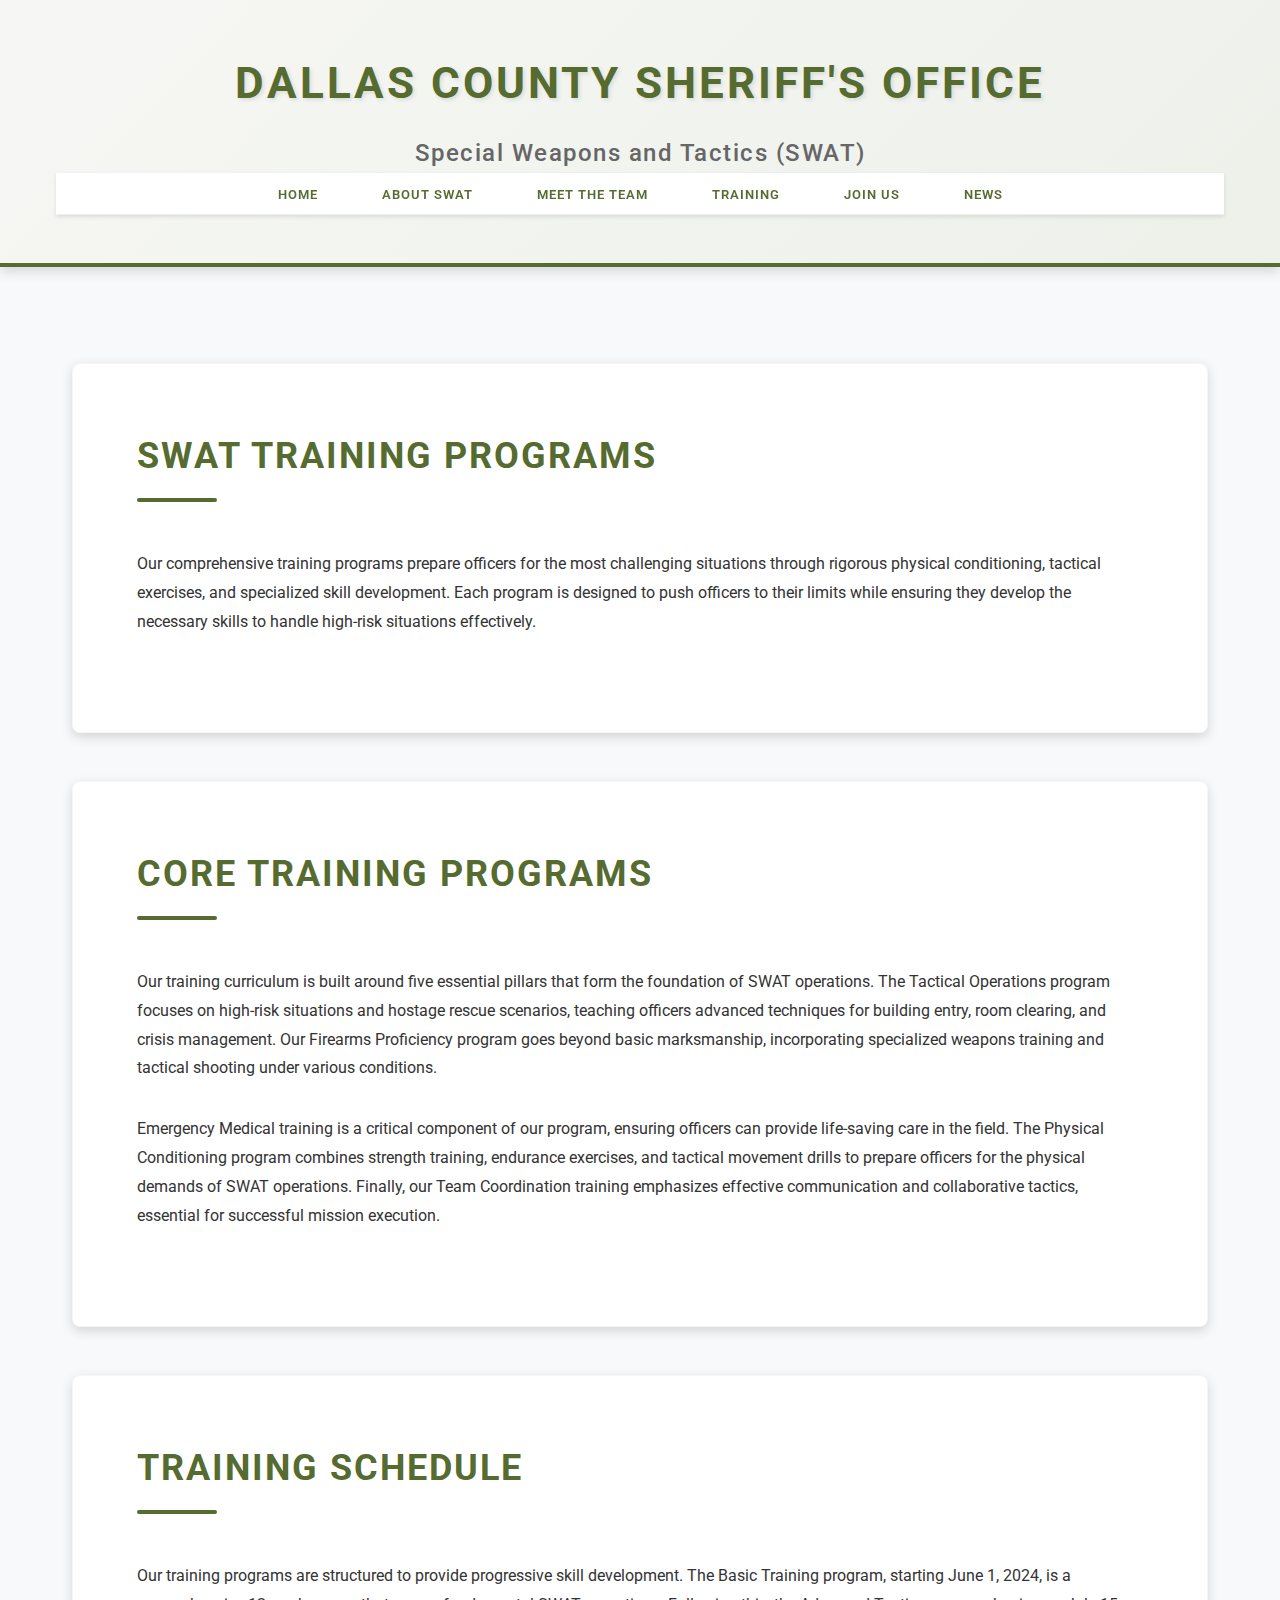
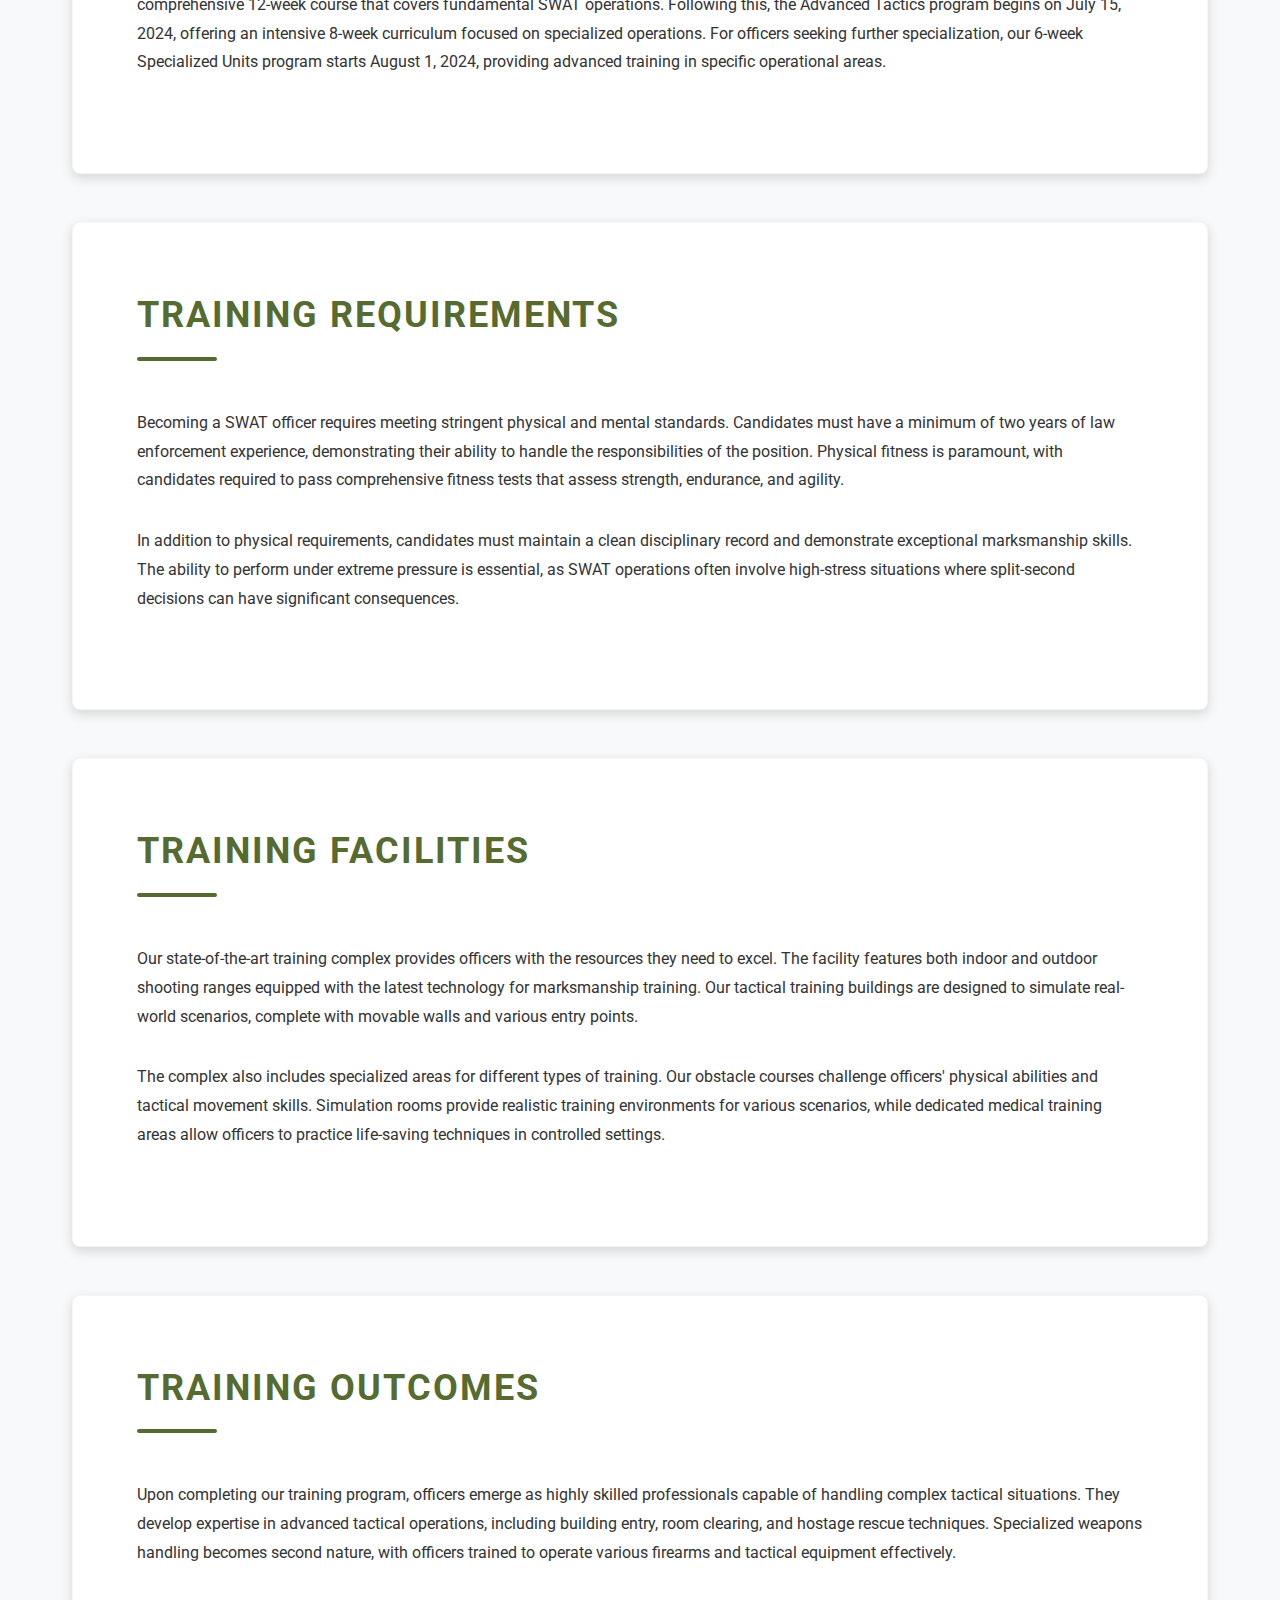
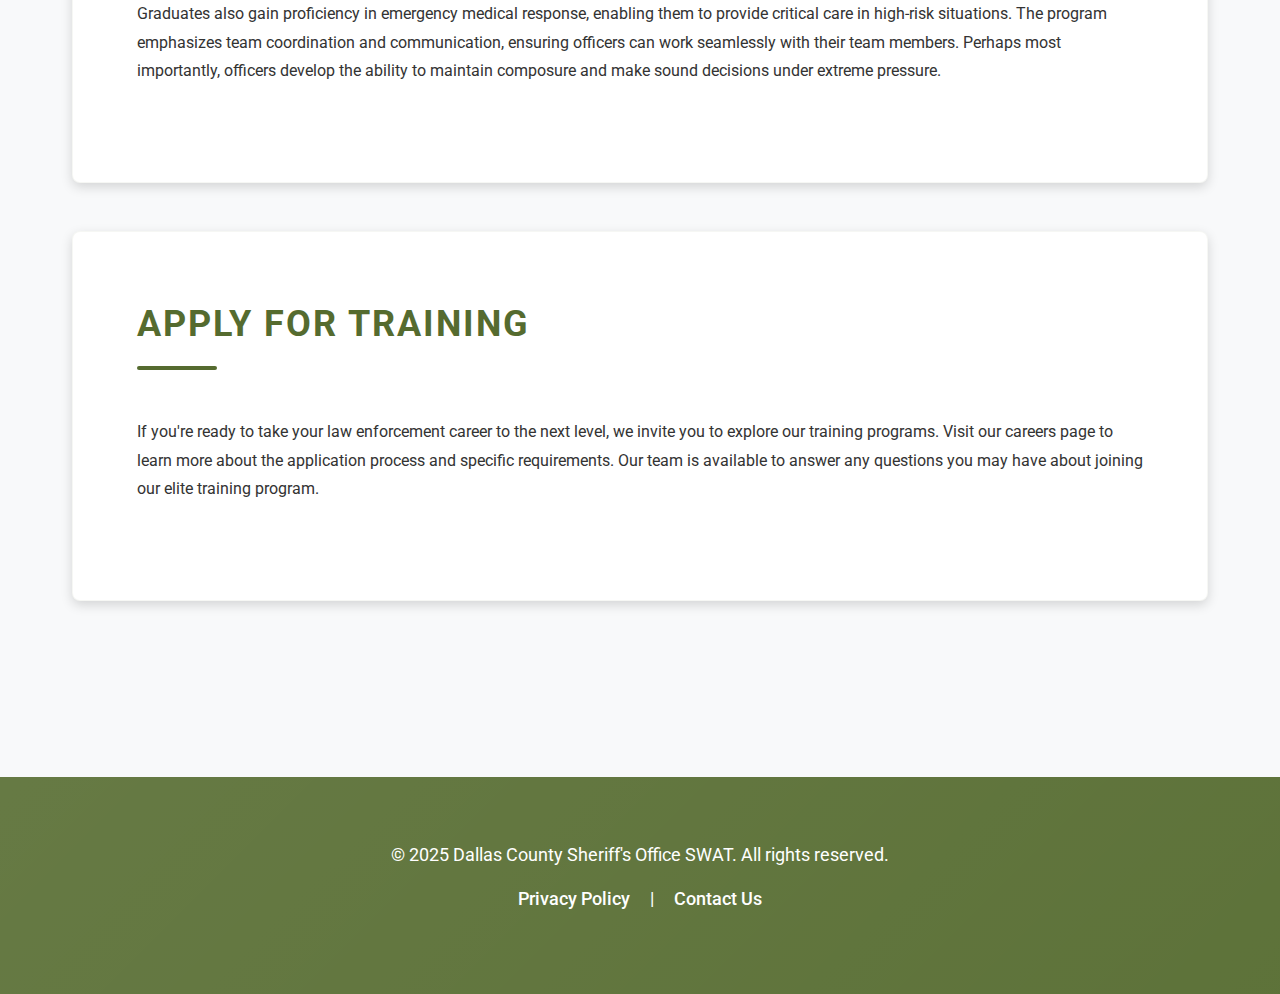
<file: training.html>
<!DOCTYPE html>
<html lang="en">
<head>
    <meta charset="UTF-8">
    <meta name="viewport" content="width=device-width, initial-scale=1.0">
    <meta name="description" content="Dallas County Sheriff's Office SWAT team training programs and schedules.">
    <title>DCSO SWAT Training | Dallas County Sheriff's Office</title>
    <link rel="stylesheet" href="home.css">
    <link href="https://fonts.googleapis.com/css2?family=Roboto:wght@400;500;700&display=swap" rel="stylesheet">
</head>
<body>
    <header>
        <div class="container">
            <h1>Dallas County Sheriff's Office</h1>
            <h2>Special Weapons and Tactics (SWAT)</h2>
            <nav>
                <ul>
                    <li><a href="index.html">Home</a></li>
                    <li><a href="about.html">About SWAT</a></li>
                    <li><a href="team.html">Meet the Team</a></li>
                    <li><a href="training.html" class="active">Training</a></li>
                    <li><a href="careers.html">Join Us</a></li>
                    <li><a href="news.html">News</a></li>
                </ul>
            </nav>
        </div>
    </header>

    <main>
        <!-- Training Introduction Section -->
        <section>
            <div class="container">
                <h2>SWAT Training Programs</h2>
                <p>Our comprehensive training programs prepare officers for the most challenging situations through rigorous physical conditioning, tactical exercises, and specialized skill development. Each program is designed to push officers to their limits while ensuring they develop the necessary skills to handle high-risk situations effectively.</p>
            </div>
        </section>

        <!-- Training Programs Section -->
        <section>
            <div class="container">
                <h2>Core Training Programs</h2>
                <p>Our training curriculum is built around five essential pillars that form the foundation of SWAT operations. The Tactical Operations program focuses on high-risk situations and hostage rescue scenarios, teaching officers advanced techniques for building entry, room clearing, and crisis management. Our Firearms Proficiency program goes beyond basic marksmanship, incorporating specialized weapons training and tactical shooting under various conditions.</p>
                
                <p>Emergency Medical training is a critical component of our program, ensuring officers can provide life-saving care in the field. The Physical Conditioning program combines strength training, endurance exercises, and tactical movement drills to prepare officers for the physical demands of SWAT operations. Finally, our Team Coordination training emphasizes effective communication and collaborative tactics, essential for successful mission execution.</p>
            </div>
        </section>

        <!-- Training Schedule Section -->
        <section>
            <div class="container">
                <h2>Training Schedule</h2>
                <p>Our training programs are structured to provide progressive skill development. The Basic Training program, starting June 1, 2024, is a comprehensive 12-week course that covers fundamental SWAT operations. Following this, the Advanced Tactics program begins on July 15, 2024, offering an intensive 8-week curriculum focused on specialized operations. For officers seeking further specialization, our 6-week Specialized Units program starts August 1, 2024, providing advanced training in specific operational areas.</p>
            </div>
        </section>

        <!-- Training Requirements Section -->
        <section>
            <div class="container">
                <h2>Training Requirements</h2>
                <p>Becoming a SWAT officer requires meeting stringent physical and mental standards. Candidates must have a minimum of two years of law enforcement experience, demonstrating their ability to handle the responsibilities of the position. Physical fitness is paramount, with candidates required to pass comprehensive fitness tests that assess strength, endurance, and agility.</p>
                
                <p>In addition to physical requirements, candidates must maintain a clean disciplinary record and demonstrate exceptional marksmanship skills. The ability to perform under extreme pressure is essential, as SWAT operations often involve high-stress situations where split-second decisions can have significant consequences.</p>
            </div>
        </section>

        <!-- Training Facilities Section -->
        <section>
            <div class="container">
                <h2>Training Facilities</h2>
                <p>Our state-of-the-art training complex provides officers with the resources they need to excel. The facility features both indoor and outdoor shooting ranges equipped with the latest technology for marksmanship training. Our tactical training buildings are designed to simulate real-world scenarios, complete with movable walls and various entry points.</p>
                
                <p>The complex also includes specialized areas for different types of training. Our obstacle courses challenge officers' physical abilities and tactical movement skills. Simulation rooms provide realistic training environments for various scenarios, while dedicated medical training areas allow officers to practice life-saving techniques in controlled settings.</p>
            </div>
        </section>

        <!-- Training Outcomes Section -->
        <section>
            <div class="container">
                <h2>Training Outcomes</h2>
                <p>Upon completing our training program, officers emerge as highly skilled professionals capable of handling complex tactical situations. They develop expertise in advanced tactical operations, including building entry, room clearing, and hostage rescue techniques. Specialized weapons handling becomes second nature, with officers trained to operate various firearms and tactical equipment effectively.</p>
                
                <p>Graduates also gain proficiency in emergency medical response, enabling them to provide critical care in high-risk situations. The program emphasizes team coordination and communication, ensuring officers can work seamlessly with their team members. Perhaps most importantly, officers develop the ability to maintain composure and make sound decisions under extreme pressure.</p>
            </div>
        </section>

        <!-- Apply Section -->
        <section>
            <div class="container">
                <h2>Apply for Training</h2>
                <p>If you're ready to take your law enforcement career to the next level, we invite you to explore our training programs. Visit our careers page to learn more about the application process and specific requirements. Our team is available to answer any questions you may have about joining our elite training program.</p>
            </div>
        </section>
    </main>

    <footer>
        <div class="container">
            <p>&copy; 2025 Dallas County Sheriff's Office SWAT. All rights reserved.</p>
            <p><a href="privacy.html">Privacy Policy</a> | <a href="contact.html">Contact Us</a></p>
        </div>
    </footer>

    <script src="home.js"></script>
</body>
</html>
</file>
<file: news.css>
/* News Grid Layout */
.news-grid {
    display: grid;
    grid-template-columns: 1fr;
    gap: 2rem;
    margin: 2rem 0;
}

/* News Card Styling */
.news-card {
    background: #ffffff;
    border-radius: 8px;
    overflow: hidden;
    box-shadow: 0 2px 4px rgba(0, 0, 0, 0.1);
}

.news-card img {
    width: 100%;
    height: 200px;
    object-fit: cover;
}

.news-content {
    padding: 1.5rem;
}

.news-content h3 {
    color: #1a4b84;
    margin: 0 0 0.5rem 0;
    font-size: 1.25rem;
}

.news-date {
    color: #666;
    font-size: 0.9rem;
    margin-bottom: 1rem;
}

.news-content p {
    color: #444;
    line-height: 1.6;
    margin-bottom: 1.5rem;
}

/* Enhanced Button Styles */
.read-more, .back-to-news {
    display: inline-block;
    padding: 0.75rem 1.5rem;
    background-color: #1a4b84;
    color: white;
    text-decoration: none;
    border-radius: 25px;
    font-weight: 500;
    transition: all 0.3s ease;
    position: relative;
    overflow: hidden;
    z-index: 1;
    border: none;
    cursor: pointer;
    letter-spacing: 0.5px;
    text-transform: uppercase;
    font-size: 0.9rem;
}

.read-more:before, .back-to-news:before {
    content: '';
    position: absolute;
    top: 0;
    left: 0;
    width: 100%;
    height: 100%;
    background: linear-gradient(45deg, #1a4b84, #0d2b4e);
    z-index: -1;
    transition: opacity 0.3s ease;
    opacity: 0;
}

.read-more:hover, .back-to-news:hover {
    transform: translateY(-2px);
    box-shadow: 0 4px 8px rgba(0, 0, 0, 0.2);
}

.read-more:hover:before, .back-to-news:hover:before {
    opacity: 1;
}

.read-more:active, .back-to-news:active {
    transform: translateY(0);
    box-shadow: 0 2px 4px rgba(0, 0, 0, 0.1);
}

/* News Categories Section */
.news-categories {
    display: grid;
    grid-template-columns: repeat(auto-fit, minmax(250px, 1fr));
    gap: 2rem;
    margin: 2rem 0;
}

.category {
    background: #f8f9fa;
    padding: 1.5rem;
    border-radius: 8px;
    box-shadow: 0 2px 4px rgba(0, 0, 0, 0.1);
}

.category h3 {
    color: #1a4b84;
    margin-bottom: 1rem;
    padding-bottom: 0.5rem;
    border-bottom: 2px solid #1a4b84;
}

.category ul {
    list-style: none;
    padding: 0;
    margin: 0;
}

.category li {
    margin-bottom: 0.75rem;
}

.category a {
    color: #333;
    text-decoration: none;
    transition: color 0.3s ease;
    display: block;
    padding: 0.5rem;
    border-radius: 6px;
}

.category a:hover {
    color: #1a4b84;
    background-color: rgba(26, 75, 132, 0.1);
}

/* Article Styling */
.news-article {
    max-width: 800px;
    margin: 0 auto;
    padding: 2rem 0;
}

.article-header {
    text-align: center;
    margin-bottom: 2rem;
}

.article-header h2 {
    color: #1a4b84;
    margin-bottom: 1rem;
}

.article-date, .article-author {
    color: #666;
    font-size: 0.9rem;
    margin: 0.5rem 0;
}

.article-image {
    width: 100%;
    max-height: 400px;
    object-fit: cover;
    border-radius: 12px;
    margin: 2rem 0;
}

.article-content {
    line-height: 1.8;
    color: #333;
}

.article-content h3 {
    color: #1a4b84;
    margin: 2rem 0 1rem;
}

.article-content ul {
    margin: 1rem 0;
    padding-left: 1.5rem;
}

.article-content li {
    margin-bottom: 0.5rem;
}

blockquote {
    background: #f8f9fa;
    border-left: 4px solid #1a4b84;
    padding: 1.5rem;
    margin: 2rem 0;
    font-style: italic;
}

blockquote footer {
    margin-top: 1rem;
    font-style: normal;
    color: #666;
}

/* Responsive Design */
@media (max-width: 768px) {
    .news-grid {
        grid-template-columns: 1fr;
    }
    
    .news-categories {
        grid-template-columns: 1fr;
    }
    
    .article-image {
        max-height: 300px;
    }
}
</file>
<file: home.css>
/* ===== Reset and Base Styles ===== */
* {
  margin: 0;
  padding: 0;
  box-sizing: border-box;
  cursor: url("data:image/svg+xml,%3Csvg width='24' height='24' viewBox='0 0 24 24' fill='none' xmlns='http://www.w3.org/2000/svg'%3E%3Cpath d='M12 2C6.48 2 2 6.48 2 12C2 17.52 6.48 22 12 22C17.52 22 22 17.52 22 12C22 6.48 17.52 2 12 2ZM12 20C7.59 20 4 16.41 4 12C4 7.59 7.59 4 12 4C16.41 4 20 7.59 20 12C20 16.41 16.41 20 12 20Z' fill='%23556B2F'/%3E%3Cpath d='M12 6C8.69 6 6 8.69 6 12C6 15.31 8.69 18 12 18C15.31 18 18 15.31 18 12C18 8.69 15.31 6 12 6ZM12 16C9.79 16 8 14.21 8 12C8 9.79 9.79 8 12 8C14.21 8 16 9.79 16 12C16 14.21 14.21 16 12 16Z' fill='%23556B2F'/%3E%3C/svg%3E") 12 12, auto;
}

:root {
  --primary-color: #556B2F; /* Dark Olive Green */
  --primary-hover: #3B5323; /* Darker Olive Green */
  --primary-light: rgba(85, 107, 47, 0.1);
  --primary-lighter: rgba(85, 107, 47, 0.05);
  --secondary-color: #ffffff;
  --text-color: #333333;
  --text-light: #666666;
  --text-lighter: #999999;
  --white: #ffffff;
  --shadow-sm: 0 2px 4px rgba(0, 0, 0, 0.1);
  --shadow-md: 0 4px 12px rgba(0, 0, 0, 0.15);
  --shadow-lg: 0 8px 24px rgba(0, 0, 0, 0.2);
  --transition: all 0.3s cubic-bezier(0.4, 0, 0.2, 1);
  --border-radius: 8px;
  --border-radius-sm: 4px;
  --spacing-xs: 0.5rem;
  --spacing-sm: 1rem;
  --spacing-md: 2rem;
  --spacing-lg: 3rem;
  --spacing-xl: 4rem;
}

/* Custom Scrollbar */
::-webkit-scrollbar {
  width: 12px;
  height: 12px;
}

::-webkit-scrollbar-track {
  background: #f8f9fa;
  border-radius: 6px;
}

::-webkit-scrollbar-thumb {
  background: #556B2F;
  border-radius: 6px;
  border: 3px solid #f8f9fa;
  transition: all 0.3s ease;
}

::-webkit-scrollbar-thumb:hover {
  background: #3B5323;
}

/* Firefox Scrollbar */
* {
  scrollbar-width: thin;
  scrollbar-color: #556B2F #f8f9fa;
}

html, body {
  font-family: 'Roboto', 'Segoe UI', Arial, sans-serif;
  background-color: #f8f9fa;
  color: #333333;
  line-height: 1.6;
  scroll-behavior: smooth;
  width: 100%;
  max-width: 100%;
  overflow-x: hidden;
  font-size: 16px;
}

/* ===== Header ===== */
header {
  background-color: var(--white);
  border-bottom: 4px solid var(--primary-color);
  padding: var(--spacing-lg) 0;
  text-align: center;
  width: 100%;
  box-shadow: var(--shadow-md);
  position: relative;
  overflow: hidden;
  margin-bottom: var(--spacing-md);
}

header:before {
  content: '';
  position: absolute;
  top: 0;
  left: 0;
  width: 100%;
  height: 100%;
  background: linear-gradient(135deg, var(--primary-lighter) 0%, var(--primary-light) 100%);
  z-index: 0;
}

header h1 {
  font-size: 2.75rem;
  color: var(--primary-color);
  text-transform: uppercase;
  letter-spacing: 3px;
  position: relative;
  z-index: 1;
  font-weight: 700;
  text-shadow: 2px 2px 4px rgba(0, 0, 0, 0.1);
}

header h2 {
  font-size: 1.5rem;
  color: var(--text-light);
  margin-top: var(--spacing-sm);
  font-weight: 500;
  letter-spacing: 1.5px;
  position: relative;
  z-index: 1;
}

/* ===== Navigation ===== */
nav {
  background-color: var(--white);
  padding: var(--spacing-xs) 0;
  box-shadow: var(--shadow-sm);
  position: sticky;
  top: 0;
  z-index: 100;
  width: 100%;
  border-bottom: 1px solid var(--primary-light);
  backdrop-filter: blur(10px);
  background-color: rgba(255, 255, 255, 0.98);
}

nav ul {
  display: flex;
  justify-content: center;
  align-items: center;
  list-style: none;
  gap: var(--spacing-md);
  max-width: 1200px;
  margin: 0 auto;
  padding: 0 var(--spacing-sm);
}

nav a {
  text-decoration: none;
  color: var(--primary-color);
  font-weight: 600;
  text-transform: uppercase;
  font-size: 0.8rem;
  letter-spacing: 1px;
  transition: var(--transition);
  padding: var(--spacing-xs) var(--spacing-sm);
  position: relative;
  border-radius: var(--border-radius-sm);
}

nav a:before {
  content: '';
  position: absolute;
  bottom: 0;
  left: 50%;
  width: 0;
  height: 2px;
  background-color: var(--primary-color);
  transition: var(--transition);
  transform: translateX(-50%);
}

nav a:hover {
  color: var(--primary-hover);
  background-color: var(--primary-lighter);
}

nav a:hover:before {
  width: 100%;
}

nav a.active {
  color: var(--primary-hover);
  background-color: var(--primary-light);
}

nav a.active:before {
  width: 100%;
}

/* Responsive adjustments for the navbar */
@media (max-width: 768px) {
  nav ul {
    gap: var(--spacing-xs);
    padding: 0 var(--spacing-xs);
  }

  nav a {
    font-size: 0.75rem;
    padding: var(--spacing-xs);
  }
}

/* ===== Hero Banner ===== */
section[aria-label="Hero Banner"] {
  margin: 0;
  position: relative;
  height: 600px;
  overflow: hidden;
  box-shadow: var(--shadow-md);
}

section[aria-label="Hero Banner"] img {
  width: 100%;
  height: 100%;
  object-fit: cover;
  filter: brightness(0.85);
  transition: var(--transition);
}

section[aria-label="Hero Banner"]:hover img {
  transform: scale(1.02);
}

figcaption {
  position: absolute;
  bottom: 0;
  width: 100%;
  background: linear-gradient(to top, rgba(0, 64, 133, 0.9), transparent);
  color: var(--white);
  padding: var(--spacing-lg);
  margin: 0;
  font-weight: 500;
  letter-spacing: 1.5px;
  backdrop-filter: blur(5px);
}

/* ===== Main Content Sections ===== */
main {
  width: 100%;
  max-width: 1200px;
  margin: 0 auto;
  padding: var(--spacing-xl) var(--spacing-md);
}

main section {
  padding: var(--spacing-xl) var(--spacing-lg);
  margin-bottom: var(--spacing-lg);
  background-color: var(--white);
  border-radius: var(--border-radius);
  box-shadow: var(--shadow-md);
  position: relative;
  transition: var(--transition);
  border: 1px solid var(--primary-lighter);
}

main section:before {
  content: '';
  position: absolute;
  top: 0;
  left: 0;
  width: 100%;
  height: 100%;
  background: linear-gradient(135deg, var(--primary-lighter) 0%, var(--primary-light) 100%);
  z-index: 0;
  opacity: 0;
  transition: var(--transition);
}

main section:hover {
  transform: translateY(-5px);
  box-shadow: var(--shadow-lg);
}

main section:hover:before {
  opacity: 1;
}

/* Headings */
main h2 {
  color: var(--primary-color);
  font-size: 2.25rem;
  margin-bottom: var(--spacing-lg);
  text-transform: uppercase;
  letter-spacing: 2px;
  position: relative;
  padding-bottom: var(--spacing-sm);
  z-index: 1;
  font-weight: 700;
}

main h2:after {
  content: '';
  position: absolute;
  bottom: 0;
  left: 0;
  width: 80px;
  height: 4px;
  background-color: var(--primary-color);
  border-radius: 2px;
}

main h3 {
  color: var(--primary-color);
  margin-bottom: var(--spacing-md);
  font-size: 1.75rem;
  letter-spacing: 1.5px;
  position: relative;
  z-index: 1;
  font-weight: 600;
}

/* Content Styles */
main p {
  margin-bottom: var(--spacing-md);
  position: relative;
  z-index: 1;
  line-height: 1.8;
  color: var(--text-color);
}

/* ===== News Article Highlight ===== */
article {
  padding: var(--spacing-lg);
  margin: var(--spacing-lg) 0;
  border-left: 4px solid var(--primary-color);
  background-color: var(--secondary-color);
  border-radius: var(--border-radius);
  box-shadow: var(--shadow-md);
  transition: var(--transition);
  position: relative;
  overflow: hidden;
  color: var(--text-color);
}

article:hover {
  transform: translateY(-5px);
  box-shadow: var(--shadow-lg);
}

article h3 {
  color: var(--primary-color);
  font-size: 1.5rem;
  margin-bottom: var(--spacing-md);
  text-transform: uppercase;
  letter-spacing: 1.5px;
  font-weight: 600;
}

/* ===== Testimonials ===== */
.testimonials {
  padding: var(--spacing-xl) var(--spacing-md);
  background: linear-gradient(135deg, var(--secondary-color) 0%, rgba(255, 255, 255, 0.95) 100%);
  position: relative;
  overflow: hidden;
  border-top: 2px solid var(--primary-color);
  border-bottom: 2px solid var(--primary-color);
}

.testimonials h2 {
  text-align: center;
  color: var(--primary-color);
  font-size: 3rem;
  margin-bottom: var(--spacing-xl);
  position: relative;
  font-weight: 700;
}

.testimonials h2:after {
  content: '';
  position: absolute;
  bottom: -10px;
  left: 50%;
  transform: translateX(-50%);
  width: 100px;
  height: 4px;
  background-color: var(--primary-color);
  border-radius: 2px;
}

.testimonials-container {
  display: grid;
  grid-template-columns: repeat(auto-fit, minmax(350px, 1fr));
  gap: var(--spacing-lg);
  max-width: 1200px;
  margin: 0 auto;
  padding: 0 var(--spacing-md);
}

.testimonial {
  background-color: var(--secondary-color);
  border-radius: var(--border-radius);
  padding: var(--spacing-lg);
  position: relative;
  box-shadow: var(--shadow-md);
  transition: var(--transition);
  border: 1px solid var(--primary-color);
  overflow: hidden;
  color: var(--text-color);
}

.testimonial:hover {
  transform: translateY(-10px);
  box-shadow: var(--shadow-lg);
  border-color: var(--primary-hover);
}

.testimonial-content {
  font-style: italic;
  color: var(--text-color);
  margin-bottom: var(--spacing-md);
  line-height: 1.8;
  font-size: 1.1rem;
  position: relative;
  padding-left: var(--spacing-md);
  border-left: 4px solid rgba(0, 64, 133, 0.3);
}

.testimonial-author {
  display: flex;
  align-items: center;
  gap: var(--spacing-md);
  margin-bottom: var(--spacing-sm);
  padding-top: var(--spacing-sm);
  border-top: 1px solid rgba(0, 64, 133, 0.1);
}

.testimonial-author img {
  width: 60px;
  height: 60px;
  border-radius: 50%;
  border: 3px solid var(--primary-color);
  object-fit: cover;
  box-shadow: var(--shadow-sm);
}

.testimonial-author-info {
  display: flex;
  flex-direction: column;
}

.testimonial-author-name {
  color: var(--primary-color);
  font-weight: 600;
  text-transform: uppercase;
  letter-spacing: 1.5px;
  font-size: 1rem;
}

.testimonial-role {
  color: var(--text-light);
  font-size: 0.9rem;
  margin-top: var(--spacing-xs);
}

/* ===== Footer ===== */
footer {
  background-color: var(--primary-color);
  text-align: center;
  padding: var(--spacing-xl) var(--spacing-md);
  color: var(--white);
  margin-top: var(--spacing-xl);
  position: relative;
  overflow: hidden;
}

footer:before {
  content: '';
  position: absolute;
  top: 0;
  left: 0;
  width: 100%;
  height: 100%;
  background: linear-gradient(135deg, rgba(255, 255, 255, 0.1) 0%, rgba(255, 255, 255, 0.05) 100%);
  z-index: 0;
}

footer p {
  position: relative;
  z-index: 1;
  color: var(--white);
  font-size: 1.1rem;
  margin-bottom: var(--spacing-sm);
}

footer a {
  color: var(--white);
  text-decoration: none;
  transition: var(--transition);
  padding: var(--spacing-xs) var(--spacing-sm);
  border-radius: var(--border-radius-sm);
  position: relative;
  z-index: 1;
  font-weight: 500;
}

footer a:hover {
  background-color: rgba(255, 255, 255, 0.2);
  transform: translateY(-2px);
}

/* ===== Button Styles ===== */
button, .button {
  background-color: var(--primary-color);
  color: var(--white);
  border: none;
  padding: var(--spacing-sm) var(--spacing-lg);
  font-size: 1rem;
  font-weight: 600;
  text-transform: uppercase;
  letter-spacing: 1.5px;
  border-radius: var(--border-radius);
  transition: var(--transition);
  position: relative;
  overflow: hidden;
  display: inline-flex;
  align-items: center;
  justify-content: center;
  gap: var(--spacing-xs);
  cursor: pointer;
  box-shadow: var(--shadow-sm);
}

button:before, .button:before {
  content: '';
  position: absolute;
  top: 0;
  left: 0;
  width: 100%;
  height: 100%;
  background: linear-gradient(135deg, rgba(255, 255, 255, 0.2) 0%, transparent 100%);
  transform: translateX(-100%);
  transition: var(--transition);
}

button:hover, .button:hover {
  background-color: var(--primary-hover);
  transform: translateY(-2px);
  box-shadow: var(--shadow-md);
}

button:hover:before, .button:hover:before {
  transform: translateX(0);
}

/* ===== Responsive Design ===== */
@media (max-width: 768px) {
  :root {
    --spacing-xl: 3rem;
    --spacing-lg: 2rem;
    --spacing-md: 1.5rem;
    --spacing-sm: 1rem;
    --spacing-xs: 0.5rem;
  }

  header h1 {
    font-size: 2rem;
  }

  header h2 {
    font-size: 1.2rem;
  }

  nav ul {
    flex-wrap: wrap;
    gap: var(--spacing-sm);
    padding: var(--spacing-xs);
  }

  section[aria-label="Hero Banner"] {
    height: 400px;
  }

  main section {
    padding: var(--spacing-lg) var(--spacing-md);
  }

  main h2 {
    font-size: 1.75rem;
  }

  main h3 {
    font-size: 1.5rem;
  }

  .testimonials-container {
    grid-template-columns: 1fr;
    gap: var(--spacing-md);
    padding: 0 var(--spacing-sm);
  }
}

/* ===== Animations ===== */
@keyframes fadeIn {
  from { opacity: 0; transform: translateY(20px); }
  to { opacity: 1; transform: translateY(0); }
}

@keyframes fadeInDown {
  from { opacity: 0; transform: translateY(-20px); }
  to { opacity: 1; transform: translateY(0); }
}

@keyframes fadeInUp {
  from { opacity: 0; transform: translateY(20px); }
  to { opacity: 1; transform: translateY(0); }
}

/* ===== Scroll to Top Button ===== */
.scroll-to-top {
  position: fixed;
  bottom: 20px;
  right: 20px;
  background: var(--primary-color);
  color: var(--white);
  width: 32px;
  height: 32px;
  min-width: 32px;
  min-height: 32px;
  max-width: 32px;
  max-height: 32px;
  border-radius: 50%;
  display: none;
  align-items: center;
  justify-content: center;
  cursor: pointer;
  transition: all 0.3s ease;
  border: 1px solid var(--white);
  font-size: 1rem;
  z-index: 1000;
  box-shadow: 0 2px 8px rgba(0, 0, 0, 0.2);
  padding: 0;
  margin: 0;
  line-height: 1;
}

.scroll-to-top.visible {
  display: flex;
}

.scroll-to-top:hover {
  background: var(--primary-hover);
  transform: translateY(-3px);
  box-shadow: 0 4px 12px rgba(0, 0, 0, 0.3);
}

.scroll-to-top:active {
  transform: translateY(0);
}

@media (max-width: 768px) {
  .scroll-to-top {
    width: 28px;
    height: 28px;
    min-width: 28px;
    min-height: 28px;
    max-width: 28px;
    max-height: 28px;
    font-size: 0.9rem;
    bottom: 15px;
    right: 15px;
  }
}

/* Additional Styles */
body {
  min-height: 100vh;
  display: flex;
  flex-direction: column;
}

.container {
  max-width: 1200px;
  margin: 0 auto;
  padding: 0 1rem;
}

section ul {
  list-style-type: none;
  padding: 0;
}

section ul li {
  margin: var(--spacing-md) 0;
  padding: var(--spacing-md);
  background-color: var(--white);
  border-radius: var(--border-radius-sm);
  border-left: 4px solid var(--primary-color);
  transition: var(--transition);
  position: relative;
  box-shadow: var(--shadow-sm);
}

section ul li:hover {
  transform: translateX(10px);
  background-color: var(--primary-lighter);
  border-left-color: var(--primary-hover);
  box-shadow: var(--shadow-md);
}

@media (max-width: 768px) {
  section ul li {
    padding: 10px;
  }
}
</file>
<file: about.css>
/* ===== Reset and Base Styles ===== */
* {
  margin: 0;
  padding: 0;
  box-sizing: border-box;
  cursor: url("data:image/svg+xml,%3Csvg width='24' height='24' viewBox='0 0 24 24' fill='none' xmlns='http://www.w3.org/2000/svg'%3E%3Cpath d='M12 2C6.48 2 2 6.48 2 12C2 17.52 6.48 22 12 22C17.52 22 22 17.52 22 12C22 6.48 17.52 2 12 2ZM12 20C7.59 20 4 16.41 4 12C4 7.59 7.59 4 12 4C16.41 4 20 7.59 20 12C20 16.41 16.41 20 12 20Z' fill='%23556B2F'/%3E%3Cpath d='M12 6C8.69 6 6 8.69 6 12C6 15.31 8.69 18 12 18C15.31 18 18 15.31 18 12C18 8.69 15.31 6 12 6ZM12 16C9.79 16 8 14.21 8 12C8 9.79 9.79 8 12 8C14.21 8 16 9.79 16 12C16 14.21 14.21 16 12 16Z' fill='%23556B2F'/%3E%3C/svg%3E") 12 12, auto;
}

:root {
  --primary-color: #556B2F; /* Dark Olive Green */
  --primary-hover: #3B5323; /* Darker Olive Green */
  --primary-light: rgba(85, 107, 47, 0.1);
  --primary-lighter: rgba(85, 107, 47, 0.05);
  --secondary-color: #ffffff;
  --text-color: #333333;
  --text-light: #666666;
  --text-lighter: #999999;
  --white: #ffffff;
  --shadow-sm: 0 2px 4px rgba(0, 0, 0, 0.1);
  --shadow-md: 0 4px 12px rgba(0, 0, 0, 0.15);
  --shadow-lg: 0 8px 24px rgba(0, 0, 0, 0.2);
  --transition: all 0.3s cubic-bezier(0.4, 0, 0.2, 1);
  --border-radius: 8px;
  --border-radius-sm: 4px;
  --spacing-xs: 0.5rem;
  --spacing-sm: 1rem;
  --spacing-md: 2rem;
  --spacing-lg: 3rem;
  --spacing-xl: 4rem;
}

/* Custom Scrollbar */
::-webkit-scrollbar {
  width: 12px;
  height: 12px;
}

::-webkit-scrollbar-track {
  background: #f8f9fa;
  border-radius: 6px;
}

::-webkit-scrollbar-thumb {
  background: #556B2F;
  border-radius: 6px;
  border: 3px solid #f8f9fa;
  transition: all 0.3s ease;
}

::-webkit-scrollbar-thumb:hover {
  background: #3B5323;
}

/* Firefox Scrollbar */
* {
  scrollbar-width: thin;
  scrollbar-color: #556B2F #f8f9fa;
}

html, body {
  font-family: 'Roboto', 'Segoe UI', Arial, sans-serif;
  background-color: #f8f9fa;
  color: #333333;
  line-height: 1.6;
  scroll-behavior: smooth;
  width: 100%;
  max-width: 100%;
  overflow-x: hidden;
  font-size: 16px;
}

/* ===== Header ===== */
header {
  background-color: var(--white);
  border-bottom: 4px solid var(--primary-color);
  padding: var(--spacing-lg) 0;
  text-align: center;
  width: 100%;
  box-shadow: var(--shadow-md);
  position: relative;
  overflow: hidden;
  margin-bottom: var(--spacing-md);
}

header:before {
  content: '';
  position: absolute;
  top: 0;
  left: 0;
  width: 100%;
  height: 100%;
  background: linear-gradient(135deg, var(--primary-lighter) 0%, var(--primary-light) 100%);
  z-index: 0;
}

header h1 {
  font-size: 2.75rem;
  color: var(--primary-color);
  text-transform: uppercase;
  letter-spacing: 3px;
  position: relative;
  z-index: 1;
  font-weight: 700;
  text-shadow: 2px 2px 4px rgba(0, 0, 0, 0.1);
}

header h2 {
  font-size: 1.5rem;
  color: var(--text-light);
  margin-top: var(--spacing-sm);
  font-weight: 500;
  letter-spacing: 1.5px;
  position: relative;
  z-index: 1;
}

/* ===== Navigation ===== */
nav {
  background-color: var(--white);
  padding: var(--spacing-xs) 0;
  box-shadow: var(--shadow-sm);
  position: sticky;
  top: 0;
  z-index: 100;
  width: 100%;
  border-bottom: 1px solid var(--primary-light);
  backdrop-filter: blur(10px);
  background-color: rgba(255, 255, 255, 0.98);
}

nav ul {
  display: flex;
  justify-content: center;
  align-items: center;
  list-style: none;
  gap: var(--spacing-md);
  max-width: 1200px;
  margin: 0 auto;
  padding: 0 var(--spacing-sm);
}

nav a {
  text-decoration: none;
  color: var(--primary-color);
  font-weight: 600;
  text-transform: uppercase;
  font-size: 0.8rem;
  letter-spacing: 1px;
  transition: var(--transition);
  padding: var(--spacing-xs) var(--spacing-sm);
  position: relative;
  border-radius: var(--border-radius-sm);
  display: flex;
  align-items: center;
  gap: 0.25rem;
}

nav a:before {
  content: '';
  position: absolute;
  bottom: 0;
  left: 50%;
  width: 0;
  height: 2px;
  background-color: var(--primary-color);
  transition: var(--transition);
  transform: translateX(-50%);
}

nav a:hover {
  color: var(--primary-hover);
  background-color: var(--primary-lighter);
  transform: translateY(-2px);
}

nav a:hover:before {
  width: 100%;
}

nav a.active {
  color: var(--primary-hover);
  background-color: var(--primary-light);
  box-shadow: var(--shadow-sm);
}

nav a.active:before {
  width: 100%;
}

/* Add a subtle animation for the nav items */
@keyframes navItemFadeIn {
  from {
    opacity: 0;
    transform: translateY(-10px);
  }
  to {
    opacity: 1;
    transform: translateY(0);
  }
}

nav ul li {
  animation: navItemFadeIn 0.3s ease forwards;
  opacity: 0;
}

nav ul li:nth-child(1) { animation-delay: 0.1s; }
nav ul li:nth-child(2) { animation-delay: 0.2s; }
nav ul li:nth-child(3) { animation-delay: 0.3s; }
nav ul li:nth-child(4) { animation-delay: 0.4s; }
nav ul li:nth-child(5) { animation-delay: 0.5s; }

/* ===== Main Content ===== */
main {
  width: 100%;
  max-width: 1200px;
  margin: 0 auto;
  padding: var(--spacing-xl) var(--spacing-md);
}

main section {
  padding: var(--spacing-xl) var(--spacing-lg);
  margin-bottom: var(--spacing-lg);
  background-color: var(--white);
  border-radius: var(--border-radius);
  box-shadow: var(--shadow-md);
  position: relative;
  transition: var(--transition);
  border: 1px solid var(--primary-lighter);
}

main section:before {
  content: '';
  position: absolute;
  top: 0;
  left: 0;
  width: 100%;
  height: 100%;
  background: linear-gradient(135deg, var(--primary-lighter) 0%, var(--primary-light) 100%);
  z-index: 0;
  opacity: 0;
  transition: var(--transition);
}

main section:hover {
  transform: translateY(-5px);
  box-shadow: var(--shadow-lg);
}

main section:hover:before {
  opacity: 1;
}

main h2 {
  color: var(--primary-color);
  font-size: 2.25rem;
  margin-bottom: var(--spacing-lg);
  text-transform: uppercase;
  letter-spacing: 2px;
  position: relative;
  padding-bottom: var(--spacing-sm);
  z-index: 1;
  font-weight: 700;
}

main h2:after {
  content: '';
  position: absolute;
  bottom: 0;
  left: 0;
  width: 80px;
  height: 4px;
  background-color: var(--primary-color);
  border-radius: 2px;
}

main h3 {
  color: var(--primary-color);
  margin-bottom: var(--spacing-md);
  font-size: 1.75rem;
  letter-spacing: 1.5px;
  position: relative;
  z-index: 1;
  font-weight: 600;
}

main p {
  margin-bottom: var(--spacing-md);
  position: relative;
  z-index: 1;
  line-height: 1.8;
  color: var(--text-color);
}

/* ===== Footer ===== */
footer {
  background-color: var(--primary-color);
  text-align: center;
  padding: var(--spacing-xl) var(--spacing-md);
  color: var(--white);
  margin-top: var(--spacing-xl);
  position: relative;
  overflow: hidden;
}

footer:before {
  content: '';
  position: absolute;
  top: 0;
  left: 0;
  width: 100%;
  height: 100%;
  background: linear-gradient(135deg, rgba(255, 255, 255, 0.1) 0%, rgba(255, 255, 255, 0.05) 100%);
  z-index: 0;
}

footer p {
  position: relative;
  z-index: 1;
  color: var(--white);
  font-size: 1.1rem;
  margin-bottom: var(--spacing-sm);
}

footer a {
  color: var(--white);
  text-decoration: none;
  transition: var(--transition);
  padding: var(--spacing-xs) var(--spacing-sm);
  border-radius: var(--border-radius-sm);
  position: relative;
  z-index: 1;
  font-weight: 500;
}

footer a:hover {
  background-color: rgba(255, 255, 255, 0.2);
  transform: translateY(-2px);
}

/* ===== Scroll to Top Button ===== */
.scroll-to-top {
  position: fixed;
  bottom: 20px;
  right: 20px;
  background: var(--primary-color);
  color: var(--white);
  width: 40px;
  height: 40px;
  border-radius: 50%;
  display: none;
  align-items: center;
  justify-content: center;
  cursor: pointer;
  transition: all 0.3s ease;
  border: 2px solid var(--white);
  font-size: 1.25rem;
  z-index: 1000;
  box-shadow: 0 2px 8px rgba(0, 0, 0, 0.2);
}

.scroll-to-top.visible {
  display: flex;
}

.scroll-to-top:hover {
  background: var(--primary-hover);
  transform: translateY(-3px);
  box-shadow: 0 4px 12px rgba(0, 0, 0, 0.3);
}

.scroll-to-top:active {
  transform: translateY(0);
}

@media (max-width: 768px) {
  .scroll-to-top {
    width: 36px;
    height: 36px;
    font-size: 1.1rem;
    bottom: 15px;
    right: 15px;
  }
}

/* ===== List Items ===== */
section ul {
  list-style-type: none;
  padding: 0;
}

section ul li {
  margin: var(--spacing-md) 0;
  padding: var(--spacing-md);
  background-color: var(--white);
  border-radius: var(--border-radius-sm);
  border-left: 4px solid var(--primary-color);
  transition: var(--transition);
  position: relative;
  box-shadow: var(--shadow-sm);
}

section ul li:hover {
  transform: translateX(10px);
  background-color: var(--primary-lighter);
  border-left-color: var(--primary-hover);
  box-shadow: var(--shadow-md);
}

/* ===== Responsive Design ===== */
@media (max-width: 768px) {
  :root {
    --spacing-xl: 3rem;
    --spacing-lg: 2rem;
    --spacing-md: 1.5rem;
    --spacing-sm: 1rem;
    --spacing-xs: 0.5rem;
  }

  header h1 {
    font-size: 2rem;
  }

  header h2 {
    font-size: 1.2rem;
  }

  nav ul {
    gap: var(--spacing-xs);
    padding: 0 var(--spacing-xs);
  }

  nav a {
    font-size: 0.75rem;
    padding: var(--spacing-xs);
  }

  main section {
    padding: var(--spacing-lg) var(--spacing-md);
  }

  main h2 {
    font-size: 1.75rem;
  }

  main h3 {
    font-size: 1.5rem;
  }

  section ul li {
    padding: var(--spacing-sm);
  }
}
</file>
